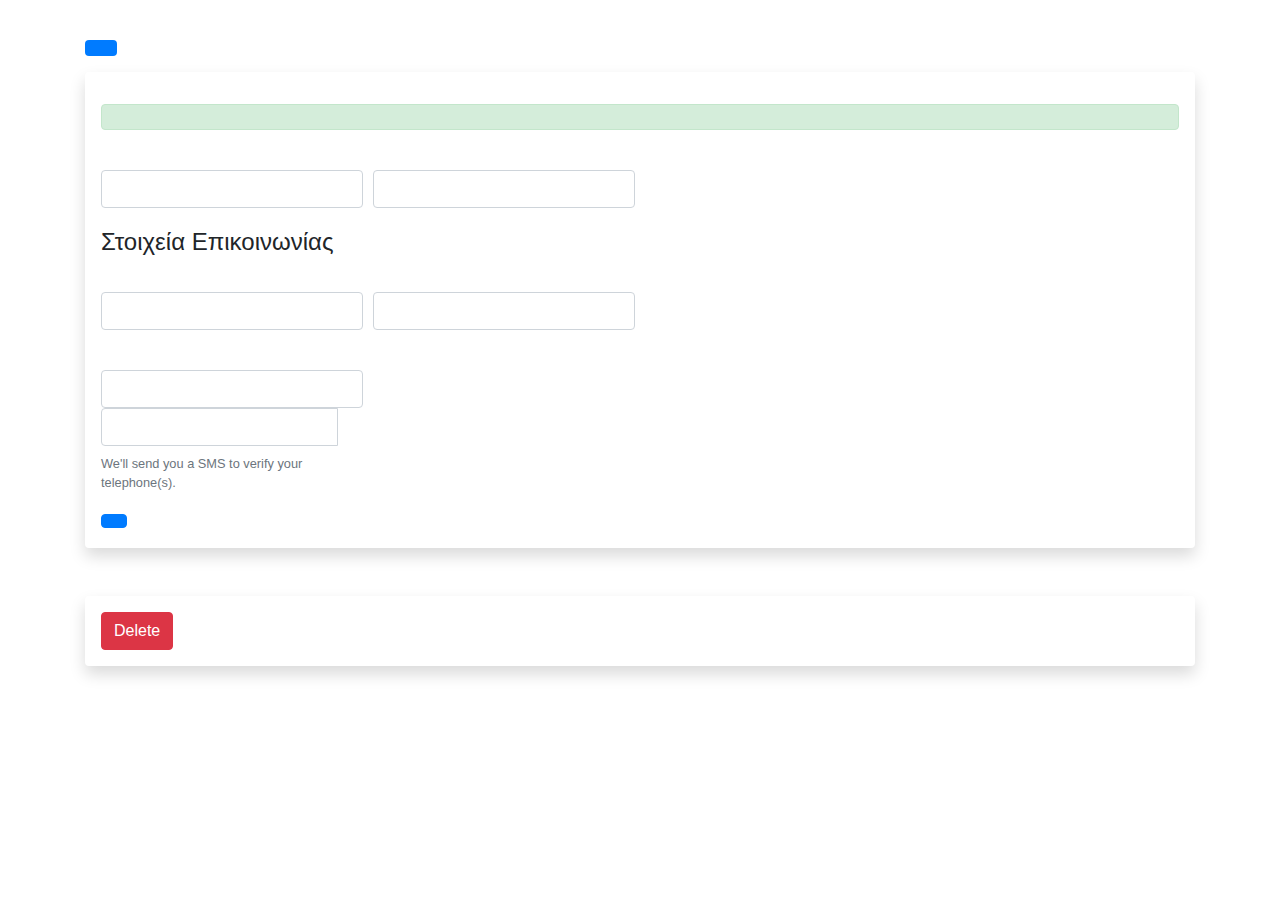
<file: src/main/resources/templates/account.html>
<!DOCTYPE html>
<html xmlns:th="http://www.thymeleaf.org">
	<head>
	    <meta charset="utf-8">
	    <meta name="viewport" content="width=device-width, initial-scale=1, shrink-to-fit=no">
		<link rel="stylesheet" href="https://stackpath.bootstrapcdn.com/bootstrap/4.5.2/css/bootstrap.min.css" integrity="sha384-JcKb8q3iqJ61gNV9KGb8thSsNjpSL0n8PARn9HuZOnIxN0hoP+VmmDGMN5t9UJ0Z" crossorigin="anonymous">
		<title th:text="#{index.title}"></title>
	</head>
	<body>
		<script src="https://code.jquery.com/jquery-3.5.1.min.js"></script>
		<script src="https://cdn.jsdelivr.net/npm/popper.js@1.16.1/dist/umd/popper.min.js" integrity="sha384-9/reFTGAW83EW2RDu2S0VKaIzap3H66lZH81PoYlFhbGU+6BZp6G7niu735Sk7lN" crossorigin="anonymous"></script>
    	<script src="https://stackpath.bootstrapcdn.com/bootstrap/4.5.2/js/bootstrap.min.js" integrity="sha384-B4gt1jrGC7Jh4AgTPSdUtOBvfO8shuf57BaghqFfPlYxofvL8/KUEfYiJOMMV+rV" crossorigin="anonymous"></script>
    	<th:block th:insert="header"/>
    	<div class="container">
    		<section>
	    		<h1 class="mt-4" th:text="#{myaccount}"></h1>
	    		<ul class="nav nav-pills py-3">
				 	<li class="nav-item">
				    	<a class="nav-link active" th:href="@{/account}" th:text="#{account}"></a>
				  	</li>
				  	<li class="nav-item">
				    	<a class="nav-link" th:href="@{/account/ads}" th:text="#{ads}"></a>
				  	</li>
				</ul>
			</section>
			<section>
				<div class="shadow p-3 mb-5 bg-white rounded">
					<h3 th:text="#{yourInfo}"></h3>
					<p class="text-muted" th:text="#{yourInfo}"></p>
					<div th:if="${infoSaved}" class="alert alert-success" role="alert" th:text="#{infoSaved}"></div>
					<form th:action="@{/account}" th:object="${traderDetails}" method="post">
						<div class="form-row">
		    				<div class="col-3">
				    			<div class="form-group">
								    <label for="firstName" th:text="#{firstName}"></label>
								    <input id="firstName" class="form-control" th:classappend="${#fields.hasErrors('firstName')} ? 'is-invalid'" type="text" th:field="*{firstName}"/>
									<div th:if="${#fields.hasErrors('firstName')}" th:errors="*{firstName}" class="invalid-feedback"></div>
							  	</div>
						  	</div>
						  	<div class="col-3">
						  		<div class="form-group">
								    <label for="lastName" th:text="#{lastName}"></label>
								    <input id="lastName" class="form-control" th:classappend="${#fields.hasErrors('lastName')} ? 'is-invalid'" type="text" th:field="*{lastName}"/>
									<div th:if="${#fields.hasErrors('lastName')}" th:errors="*{lastName}" class="invalid-feedback"></div>
							  	</div>
						  	</div>
					  	</div>
					  	<fieldset>
					  		<legend>Στοιχεία Επικοινωνίας</legend>
						  	<div class="form-row">
						  		<div class="col-3">
						  			<div class="form-group">
									    <label for="country" th:text="#{country}"></label>
									    <input id="country" class="form-control" th:classappend="${#fields.hasErrors('country')} ? 'is-invalid'" type="text" th:field="*{country}"/>
										<div th:if="${#fields.hasErrors('country')}" th:errors="*{country}" class="invalid-feedback"></div>
								  	</div>
						  		</div>
						  		<div class="col-3">
						  			<div class="form-group">
									    <label for="address" th:text="#{address}"></label>
									    <input id="address" class="form-control" th:classappend="${#fields.hasErrors('address')} ? 'is-invalid'" type="text" th:field="*{address}"/>
										<div th:if="${#fields.hasErrors('address')}" th:errors="*{address}" class="invalid-feedback"></div>
								  	</div>
						  		</div>
						  	</div>
						  	<div class="form-row">
						  		<div class="col-3">
						  			<div class="form-group">
						  				<label for="telephones" th:text="#{contactTelephones}"></label>
						  				<button id="add" class="btn btn-default" type="button"><i class="fa fa-plus"></i></button>
						  				<div id="tel-fields">
							  				<th:block th:if="*{telephones.isEmpty()}">
							  					<input id="telephones" class="form-control" th:classappend="${#fields.hasErrors('telephones')} ? 'is-invalid'" type="text" th:field="*{telephones}">
							  					<div th:if="${#fields.hasErrors('telephones')}" th:errors="*{telephones}" class="invalid-feedback"></div>
							  				</th:block>
							  				<div th:if="*{not telephones.isEmpty()}" class="input-group mb-2" th:each="telephone, iter: *{telephones}" th:id="'telephone-' + ${iter.index}">
							  					<input id="telephones" class="form-control" th:classappend="${#fields.hasErrors('telephones[__${iter.index}__]')} ? 'is-invalid'" type="text" th:field="*{telephones[__${iter.index}__]}">
							  					<div class="input-group-append" th:if="${iter.index} > 0">
												    <button id="remove" class="btn btn-default" type="button" th:attr="data-telephoneindex=${iter.index}" th:onclick="remove()"><i class="fa fa-minus"></i></button>
												</div>
												<div th:if="${#fields.hasErrors('telephones[__${iter.index}__]')}" th:errors="*{telephones[__${iter.index}__]}" class="invalid-feedback"></div>
							  				</div>						  				
							  				<script th:inline="javascript">
						  						var index = /*[[*{telephones.size()}]]*/ 0;
						  						$('#add').on('click', () => {
						  							$('#tel-fields').append(createInput());
						  						});

						  						function remove() {
						  							let currentIndex = $('#remove').data('telephoneindex');
						  							console.log(currentIndex);
						  							$('#telephone-' + currentIndex).remove();
						  						}

						  						function createInput() {
							  						let inputGroup = $('<div id="telephone-'+index+'" class="input-group mb-2">');
							  						let input = $('<input id="telephones" class="form-control" type="text" name="telephones['+index+']">');
							  						let inputGroupAppend = $('<div class="input-group-append">');
							  						let deleteButton = $('<button id="remove" class="btn btn-default" type="button"><i class="fa fa-minus"></i></button>');
							  						deleteButton.on('click', () => {
							  							inputGroup.remove();
							  						});

							  						inputGroup.append(input);
							  						inputGroupAppend.append(deleteButton);
							  						inputGroup.append(inputGroupAppend);
							  						index++;
							  						return inputGroup;
						  						}
							  				</script>
						  				</div>
						  				<small id="telephoneVerification" class="form-text text-muted">
						  					We'll send you a SMS to verify your telephone(s).
						  				</small>
						  			</div>
						  		</div>
						  	</div>
					  	</fieldset>
					  	<button class="btn btn-primary" type="submit" th:text="#{saveChanges}"></button>
					</form>
				</div>
				<div class="shadow p-3 mb-5 bg-white rounded">
					<a class="btn btn-danger" role="button" data-toggle="modal" data-target="#deleteAccount">Delete</a>
					<div id="deleteAccount" class="modal" tabindex="-1" role="dialog">
					  	<div class="modal-dialog" role="document">
						    <div class="modal-content">
						      	<div class="modal-header">
							        <h5 class="modal-title">Delete Account</h5>
							        <button type="button" class="close" data-dismiss="modal" aria-label="Close">
							          <span aria-hidden="true">&times;</span>
							        </button>
						      	</div>
						      	<div class="modal-body">
						        	<p>Are you sure?</p>
						      	</div>
						      	<div class="modal-footer">
						      		<form th:action="@{/account/delete}" method="post">
						        		<button type="submit" class="btn btn-danger">Delete</button>
						        	</form>
						        	<button type="button" class="btn btn-secondary" data-dismiss="modal">Close</button>
						      	</div>
						    </div>
					  	</div>
					</div>
				</div>
			</section>			
    	</div>
    	<th:block th:insert="footer"/>
	</body>
</html>
</file>
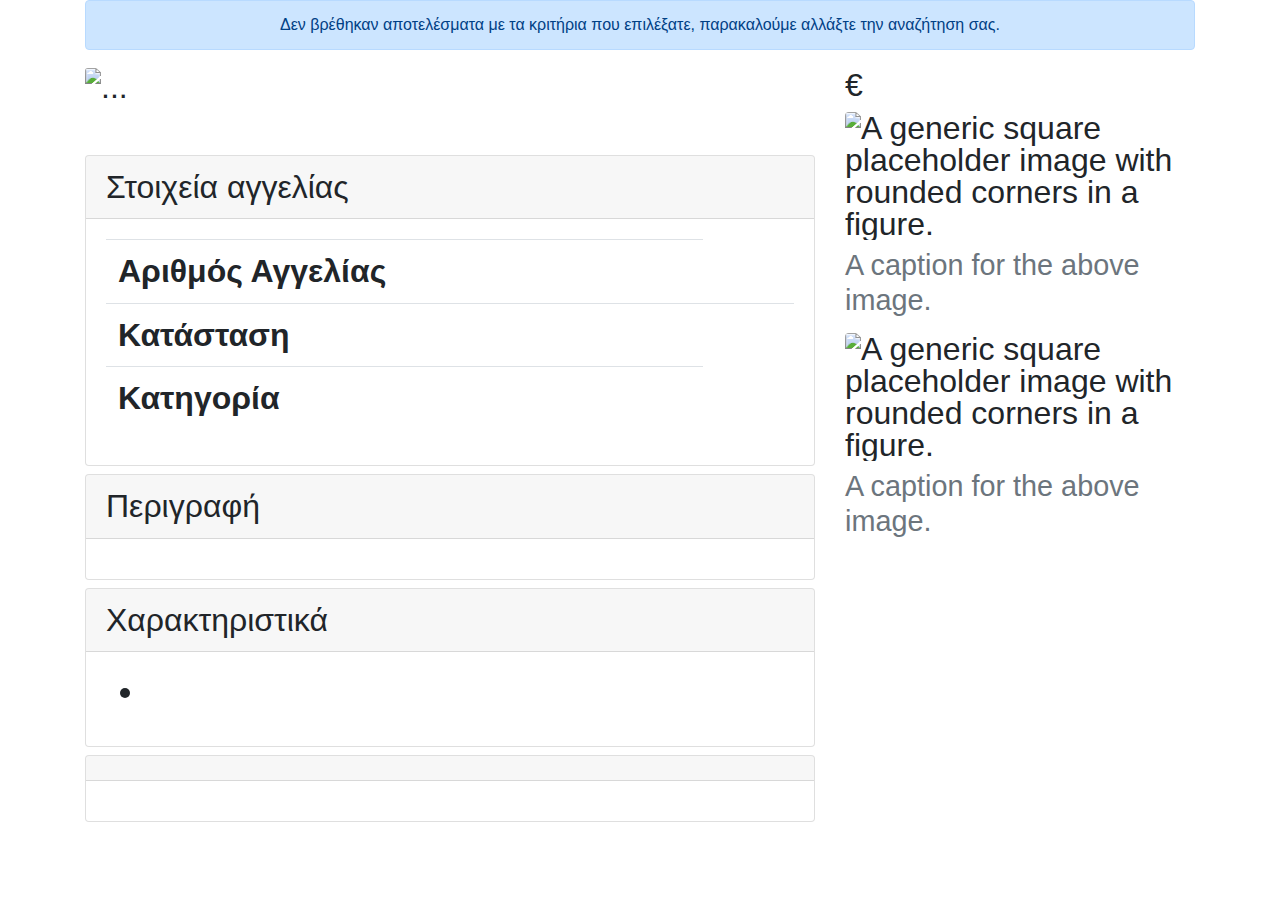
<file: src/main/resources/templates/details.html>
<!DOCTYPE html>
<html>
	<head>
	    <meta charset="utf-8">
	    <meta name="viewport" content="width=device-width, initial-scale=1, shrink-to-fit=no">
		<link rel="stylesheet" href="https://stackpath.bootstrapcdn.com/bootstrap/4.5.2/css/bootstrap.min.css" integrity="sha384-JcKb8q3iqJ61gNV9KGb8thSsNjpSL0n8PARn9HuZOnIxN0hoP+VmmDGMN5t9UJ0Z" crossorigin="anonymous">
		<link rel="stylesheet" type="text/css" th:href="@{/css/flaticon.css}">
		<title>Μεταχειρισμένα & Καινούρια Αυτοκίνητα - CarTrader.gr</title>
	</head>
	<body>
		<script src="https://code.jquery.com/jquery-3.5.1.min.js"></script>
		<script src="https://cdn.jsdelivr.net/npm/popper.js@1.16.1/dist/umd/popper.min.js" integrity="sha384-9/reFTGAW83EW2RDu2S0VKaIzap3H66lZH81PoYlFhbGU+6BZp6G7niu735Sk7lN" crossorigin="anonymous"></script>
    	<script src="https://stackpath.bootstrapcdn.com/bootstrap/4.5.2/js/bootstrap.min.js" integrity="sha384-B4gt1jrGC7Jh4AgTPSdUtOBvfO8shuf57BaghqFfPlYxofvL8/KUEfYiJOMMV+rV" crossorigin="anonymous"></script>
    	<th:block th:insert="header"/>
		<div class="container">
			<div class="alert alert-primary text-center" role="alert" th:if="${ad == null}">
				Δεν βρέθηκαν αποτελέσματα με τα κριτήρια που επιλέξατε, παρακαλούμε αλλάξτε την αναζήτηση σας.
			</div>
			<div id="ad">
				<h2 th:text="${ad.title}"/>
				<div class="row">
					<div class="col-8">
						<img th:if="${ad.pictures.empty}" th:src="@{/default.png}" class="card-img-top" alt="..."/>
						<div th:unless="${ad.pictures.empty}" id="indicators" class="carousel slide" data-ride="carousel">
							<ol th:if="${ad.pictures.size() > 1}" class="carousel-indicators" th:each="picture, iter: ${ad.pictures}">
							  	<li data-target="#indicators" data-slide-to="${iter.index}" th:classappend="${iter.index eq 0} ? 'active'"></li>
						  	</ol>
						  	<div class="carousel-inner">
						  		<div class="carousel-item" th:each="picture, iter: ${ad.pictures}" th:classappend="${iter.index eq 0} ? 'active'">
						  			<img class="d-block w-100" th:src="@{'/' + ${picture.path}}" alt="First slide">
						  		</div>
							</div>
							<th:block th:if="${ad.pictures.size() > 1}">
								<a class="carousel-control-prev" href="#indicators" role="button" data-slide="prev">
									<span class="carousel-control-prev-icon" aria-hidden="true"></span>
								    <span class="sr-only">Previous</span>
								</a>
								<a class="carousel-control-next" href="#indicators" role="button" data-slide="next">
								    <span class="carousel-control-next-icon" aria-hidden="true"></span>
								    <span class="sr-only">Next</span>
								</a>
							</th:block>
						</div>
						<div class="card mt-5">
							<div class="card-header">
								Στοιχεία αγγελίας
							</div>
							<div class="card-body">
							    <table class="table table-hover" th:with="car=${ad.car}">
							    	<tr>
							    		<th scope="row">Αριθμός Αγγελίας</th>
							    		<td th:text="${ad.id}"></td>
							    	</tr>
							    	<tr>
							    		<th scope="row">Κατάσταση</th>
							    		<th:block th:switch="${car.getCondition()}">
										    <td th:case="${T(com.github.cartrader.entity.CarCondition).UNDEFINED}" th:text="Άγνωστο"></td>
										    <td th:case="${T(com.github.cartrader.entity.CarCondition).NEW}" th:text="Καινούριο"></td>
										    <td th:case="${T(com.github.cartrader.entity.CarCondition).USED}" th:text="Μεταχειρισμένο"></td>
										</th:block>
							    	</tr>
							    	<tr>
							    		<th scope="row">Κατηγορία</th>
							    		<td th:text="${car.category} ? ${car.category.title} :'no category'"></td>
							    	</tr>
							    </table>
							</div>
						</div>
						<div class="card mt-2" th:if="${!ad.title.empty}">
							<div class="card-header">
								Περιγραφή
							</div>
							<div class="card-body" th:text="${ad.title}"></div>
						</div>
						<div class="card mt-2" th:if="${!ad.car.features.empty}">
							<div class="card-header">
								Χαρακτηριστικά
							</div>
							<div class="card-body">
							    <ul th:each="feature: ${ad.car.features}">
							    	<li th:text="${feature.name}"></li>
							    </ul>
							</div>
						</div>
						<div class="card mt-2" th:if="${ad.trader != null}">
							<div class="card-header">
								<th:block th:switch="${ad.trader.sellerType}">
									<div th:case="${T(com.github.cartrader.entity.SellerType).UNDEFINED}" th:text="Άγνωστο">
										
									</div>
									<div th:case="${T(com.github.cartrader.entity.SellerType).PRIVATE_SELLER}" th:text="Καινούριο">
										
									</div>
									<div th:case="${T(com.github.cartrader.entity.SellerType).DEALER}" th:text="Μεταχειρισμένο">
										
									</div>
								</th:block>
							</div>
							<div class="card-body" th:with="contactInfo=${ad.trader?.contactInfo}">
								<div th:text="${contactInfo?.country}"></div>
								<div th:each="telephone: ${contactInfo?.telephones}" th:text="${telephone}"></div>
							</div>
						</div>
						<!-- TODO: Contact -->
					</div>
					<div class="col-4">
						<h2><span class="badge badge-primary" th:text="${ad.price}"></span> &euro;</h2>
						<div class="row">
							<div class="col">
								<figure class="figure">
									<img th:src="@{/icons/car.png}" class="figure-img img-fluid rounded" alt="A generic square placeholder image with rounded corners in a figure.">
								  	<figcaption class="figure-caption">A caption for the above image.</figcaption>

								</figure>
							</div>
							<div class="col">
								<figure class="figure">
									<img th:src="@{/icons/tachometer.png}" class="figure-img img-fluid rounded" alt="A generic square placeholder image with rounded corners in a figure.">
								  	<figcaption class="figure-caption">A caption for the above image.</figcaption>
								</figure>
							</div>
						</div>
					</div>
				</div>
			</div>
		</div>
		<th:block th:insert="footer"/>
	</body>
</html>
</file>
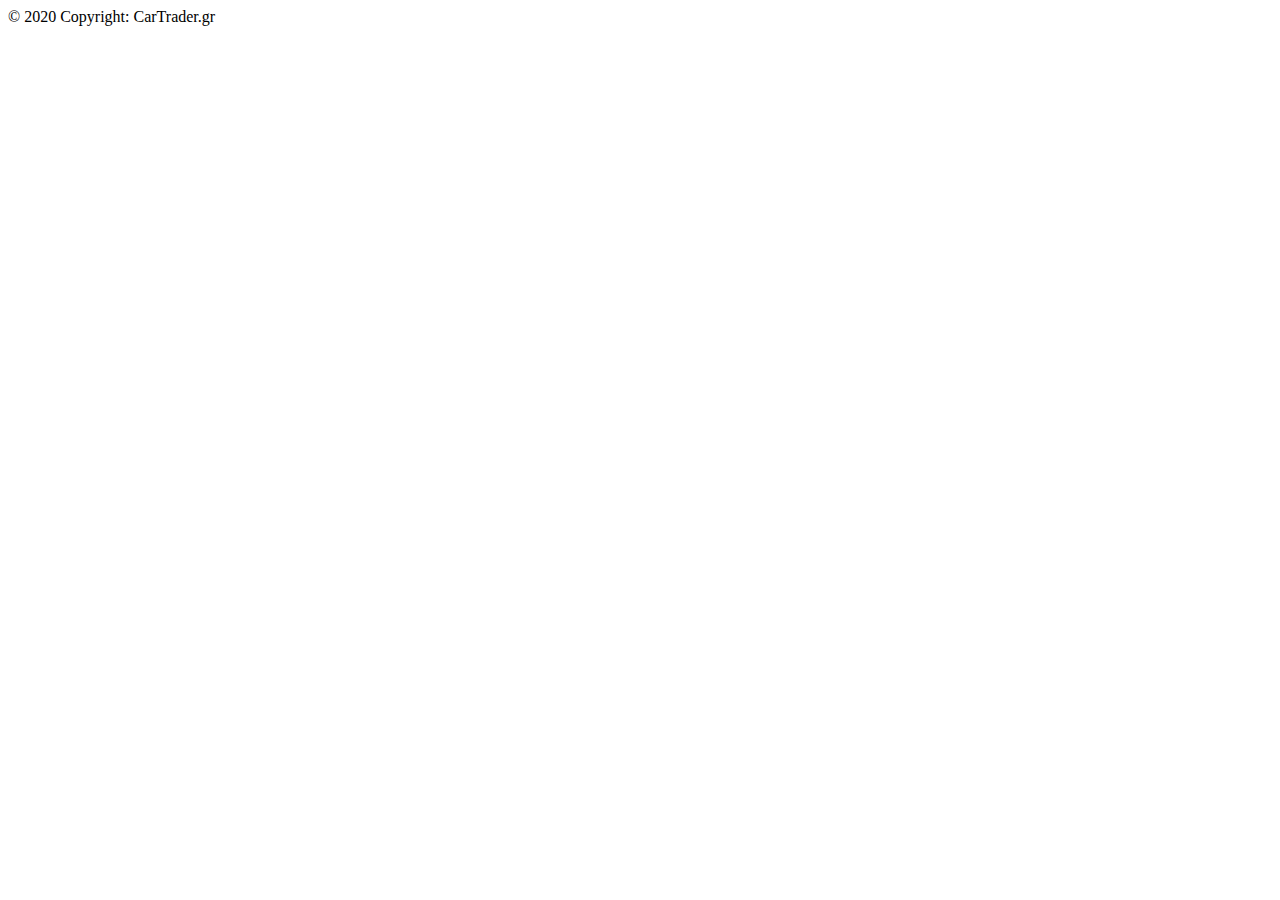
<file: src/main/resources/templates/footer.html>
<!DOCTYPE html>
<html xmlns:th="http://www.thymeleaf.org">
	<body>
		<footer th:fragment="footer">
			<div class="container">
				<div class="footer-copyright text-center py-3">© 2020 Copyright:
					<a th:href="@{/}"> CarTrader.gr</a>
				</div>
			</div>
		</footer>
	</body>
</html>
</file>
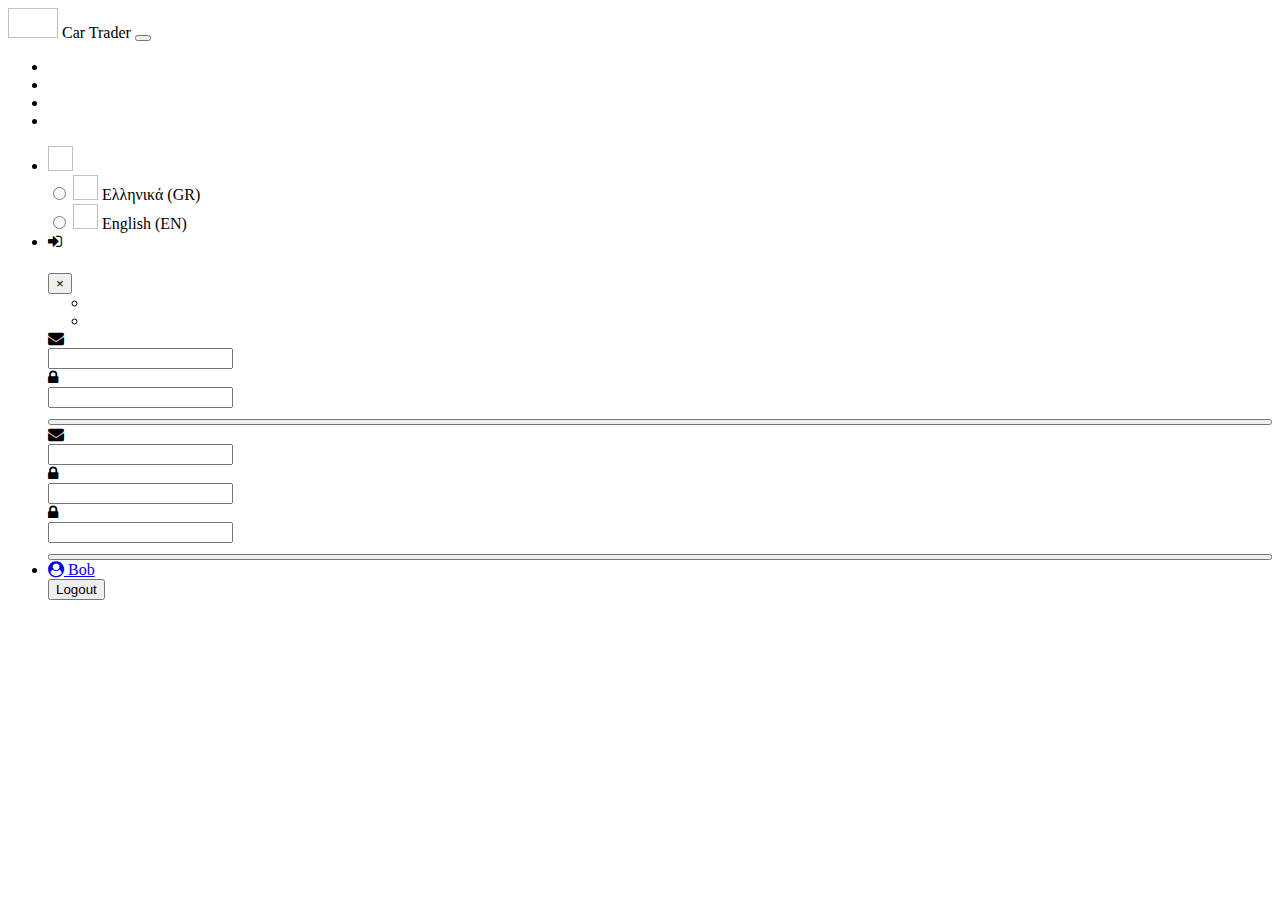
<file: src/main/resources/templates/header.html>
<!DOCTYPE html>
<html xmlns:th="http://www.thymeleaf.org" xmlns:sec="http://www.thymeleaf.org/extras/spring-security">
	<head>
		<link rel="stylesheet" href="https://stackpath.bootstrapcdn.com/font-awesome/4.7.0/css/font-awesome.min.css">
		<link rel="stylesheet" type="text/css" th:href="@{/css/header.css}">
	</head>
	<body>
		<nav class="navbar navbar-expand-lg navbar-light bg-light" th:fragment="header">
			<div class="container">
				<a class="navbar-brand" th:href="@{/}">
				    <img th:src="@{/car_logo.png}" width="50" height="30" class="d-inline-block align-top" alt="">
				    Car Trader
				</a>
			  	<button class="navbar-toggler" type="button" data-toggle="collapse" data-target="#navbarSupportedContent" aria-controls="navbarSupportedContent" aria-expanded="false" aria-label="Toggle navigation">
			    	<span class="navbar-toggler-icon"></span>
			  	</button>
				<div class="collapse navbar-collapse" id="navbarSupportedContent">
				    <ul class="navbar-nav mr-auto">
				    	<li class="nav-item" th:classappend="${#request.requestURI eq '/ads'} ? active">
				        	<a class="nav-link" th:href="@{/ads}" th:text="#{ads}"></a>
					    </li>
					    <li class="nav-item" th:classappend="${#request.requestURI eq '/ads/search'} ? active">
					    	<a class="nav-link" th:href="@{/ads/search}" th:text="#{search}"></a>
					    </li>
					    <li class="nav-item" th:classappend="${#request.requestURI eq '/ads/submit'} ? active">
					        <a class="nav-link" th:href="@{/ads/submit}" th:text="#{submit}"></a>
					    </li>
					    <li class="nav-item" th:classappend="${#request.requestURI eq '/info'} ? active">
					        <a class="nav-link disabled" href="@{/info}" th:text="#{info}"></a>
					    </li>
				    </ul>
				    <ul class="nav navbar-nav navbar-right">
				    	<li class="nav-item dropdown">
				    		<a class="nav-link dropdown-toggle" href="#" id="navbarDropdown" role="button" data-toggle="dropdown" aria-haspopup="true" aria-expanded="false">
					        	<img width="25" height="25" th:src="@{'/icons/' + ${#locale.toString()} + '.svg'}">
					        </a>
					        <div class="dropdown-menu" style="min-width: 15rem" aria-labelledby="navbarDropdown">
								<form id="locale" class="px-4 py-3">
									<div class="form-check">
										<input class="form-check-input" type="radio" name="lang" value="el_GR" th:checked="${#locale.toString()} == 'el_GR'">
										<label class="form-check-label" for="lang"><img width="25" height="25" th:src="@{'/icons/el_GR.svg'}"> Ελληνικά (GR)</label>
									</div>
									<div class="form-check">
										<input class="form-check-input" type="radio" name="lang" value="en" th:checked="${#locale.toString()} == 'en'">
										<label class="form-check-label" for="lang"><img width="25" height="25" th:src="@{'/icons/en.svg'}"> English (EN)</label>
									</div>
								</form>
					        </div>
				    	</li>
				    	<li class="nav-item" sec:authorize="!isAuthenticated()">
				    		<a class="nav-link" id="loginDropdown" role="button" data-toggle="modal" data-target="#exampleModal">
				    			<span class="fa fa-sign-in"></span> <span th:text="#{login}"></span>
				    		</a>
				 			<div class="modal fade" id="exampleModal" tabindex="-1" role="dialog" aria-labelledby="exampleModalLabel" aria-hidden="true">
								<div id="login-modal" class="modal-dialog" role="document">
								    <div class="modal-content">
								    	<div class="modal-header" style="border-bottom: none;">
									    	<h5 class="modal-title w-100 text-center" th:text="#{loginToCartrader}"></h5>
									        <button type="button" class="close" data-dismiss="modal" aria-label="Close">
									          	<span aria-hidden="true">&times;</span>
									        </button>
									    </div>
									    <div class="modal-body">
									    	<ul class="nav nav-tabs nav-fill" role="tablist">
									    		<li class="nav-item">
											    	<a class="nav-link active" href="#login" data-toggle="tab" aria-controls="login" aria-selected="true" th:text="#{login}"></a>
											    </li>
											    <li class="nav-item">
											    	<a class="nav-link" href="#register" data-toggle="tab" aria-controls="register" aria-selected="false" th:text="#{register}"></a>
											    </li>
									    	</ul>
									    	<div class="tab-content mt-3">
											  	<div class="tab-pane fade show active" id="login" role="tabpanel" aria-labelledby="login">
								 					<div th:if="${param.error}" class="alert alert-danger mt-3" role="alert" th:text="#{login.error}"></div>
													<form th:action="@{/login}" method="POST">
														<div class="form-group form-group-lg">
															<label for="username" th:text="#{username}"></label>
															<div class="input-group mb-3">
																<div class="input-group-prepend">
															    	<span class="input-group-text bg-white" id="basic-addon1"><i class="fa fa-envelope"></i></span>									  
															 	</div>
															 	<input th:classappend="${param.error} ? 'is-invalid'" class="form-control" type="text" name="username" id="username" th:placeholder="#{usernamePlaceholder}" required>
															</div>
														</div>
														<div class="form-group form-group-lg">
															<label for="password" th:text="#{password}"></label>
															<div class="input-group mb-3">
																<div class="input-group-prepend">
															    	<span class="input-group-text bg-white" id="basic-addon1"><i class="fa fa-lock"></i></span>									  
															 	</div>
																<input th:classappend="${param.error} ? 'is-invalid'" class="form-control" type="password" name="password" id="password" th:placeholder="#{passwordPlaceholder}" required>
															</div>
															<div class="text-right">
																<a class="forgot text-muted" th:href="@{/recovery}" th:text="#{forgotPassword}"></a>
															</div>
														</div>
														<div class="form-group form-group-lg">
															<button class="btn btn-lg btn-primary" style="width: 100%" type="submit" th:text="#{login}"></button>
														</div>
													</form>
											  	</div>
											  	<div class="tab-pane fade" id="register" role="tabpanel" aria-labelledby="profile-tab">
											  		<div th:if="${success}" class="alert alert-success mt-3" role="alert" th:text="#{login.error}"></div>
													<form th:action="@{/signup}" th:object="${signupForm}" method="POST">
														<div class="form-group form-group-lg">
															<label for="username" th:text="#{username}"></label>
															<div class="input-group mb-3">
																<div class="input-group-prepend">
															    	<span class="input-group-text bg-white" id="basic-addon1"><i class="fa fa-envelope"></i></span>		  
															 	</div>
															 	<input th:field="*{email}" th:classappend="${#fields.hasErrors('email')} ? 'is-invalid'" class="form-control" type="text" th:placeholder="#{usernamePlaceholder}" required>
															 	<div th:if="${#fields.hasErrors('email')}" th:errors="*{email}" class="invalid-feedback"></div>
															</div>
														</div>
														<div class="form-group form-group-lg">
															<label for="password" th:text="#{password}"></label>
															<div class="input-group mb-3">
																<div class="input-group-prepend">
															    	<span class="input-group-text bg-white" id="basic-addon1"><i class="fa fa-lock"></i></span>									  
															 	</div>
																<input th:field="*{password}" th:classappend="${#fields.hasErrors('password')} ? 'is-invalid'" class="form-control" type="password" th:placeholder="#{passwordPlaceholder}" required>
																<div th:if="${#fields.hasErrors('password')}" th:errors="*{password}" class="invalid-feedback"></div>
															</div>
														</div>
														<div class="form-group form-group-lg">
															<label for="confirmPassword" th:text="#{password}"></label>
															<div class="input-group mb-3">
																<div class="input-group-prepend">
															    	<span class="input-group-text bg-white" id="basic-addon1"><i class="fa fa-lock"></i></span>	  
															 	</div>
																<input th:field="*{confirmPassword}" th:classappend="${#fields.hasErrors('confirmPassword')} ? 'is-invalid'" class="form-control" type="password" th:placeholder="#{passwordPlaceholder}" required>
																<div th:if="${#fields.hasErrors('confirmPassword')}" th:errors="*{confirmPassword}" class="invalid-feedback"></div>
															</div>
														</div>
														<div class="form-group form-group-lg">
															<button class="btn btn-lg btn-primary" style="width: 100%" type="submit" th:text="#{register}"></button>
														</div>
													</form>
											  	</div>
											</div>
							        	</div>
							        </div>
						        </div>
					        </div>
				    	</li>
				    	<li class="nav-item dropdown" sec:authorize="isAuthenticated()">
				    		<a class="nav-link dropdown-toggle" href="#" id="loginDropdown" role="button" data-toggle="dropdown" aria-haspopup="true" aria-expanded="false">
				    			<span class="fa fa-user-circle"></span> <span sec:authentication="name">Bob</span>
				    		</a>
				    		<div class="dropdown-menu" aria-labelledby="loginDropdown">
				    			<a class="dropdown-item" th:href="@{/account}" th:text="#{myaccount}"></a>
				    			<a class="dropdown-item" th:href="@{/account/ads}" th:text="#{myads}"></a>
				    			<div class="dropdown-divider"></div>
				    			<form th:action="@{/logout}" method="POST">
				    				<input type="hidden" th:name="${_csrf.parameterName}" th:value="${_csrf.token}" />
				    				<button class="dropdown-item" type="submit">Logout</button>
				    			</form>
				    		</div>
				    	</li>
				    </ul>
					<script th:inline="javascript">
						// Hacky solution but hey it works

					    /*<![CDATA[*/
					    let success = /*[[${success}]]*/ false;
					    let signupFailure = /*[[${#fields.hasErrors('${signupForm.*}')}]]*/ false;
					    let error = /*[[${param.error}]]*/ false;
					    $(() => {
						    if (error || success || signupFailure) {
						    	$('#exampleModal').modal('show');
						    	if (success || signupFailure) {
									$('.nav-tabs a[href="#register"]').tab('show');
						    	}
							}
						});
					 	/*]]>*/
					</script> 
					<script>
						$(() => {
							$('input[name=lang]').on('change', () => {
								$('#locale').submit();
							})
						});
					</script>
				</div>
			</div>
		</nav>
	</body>
</html>
</file>
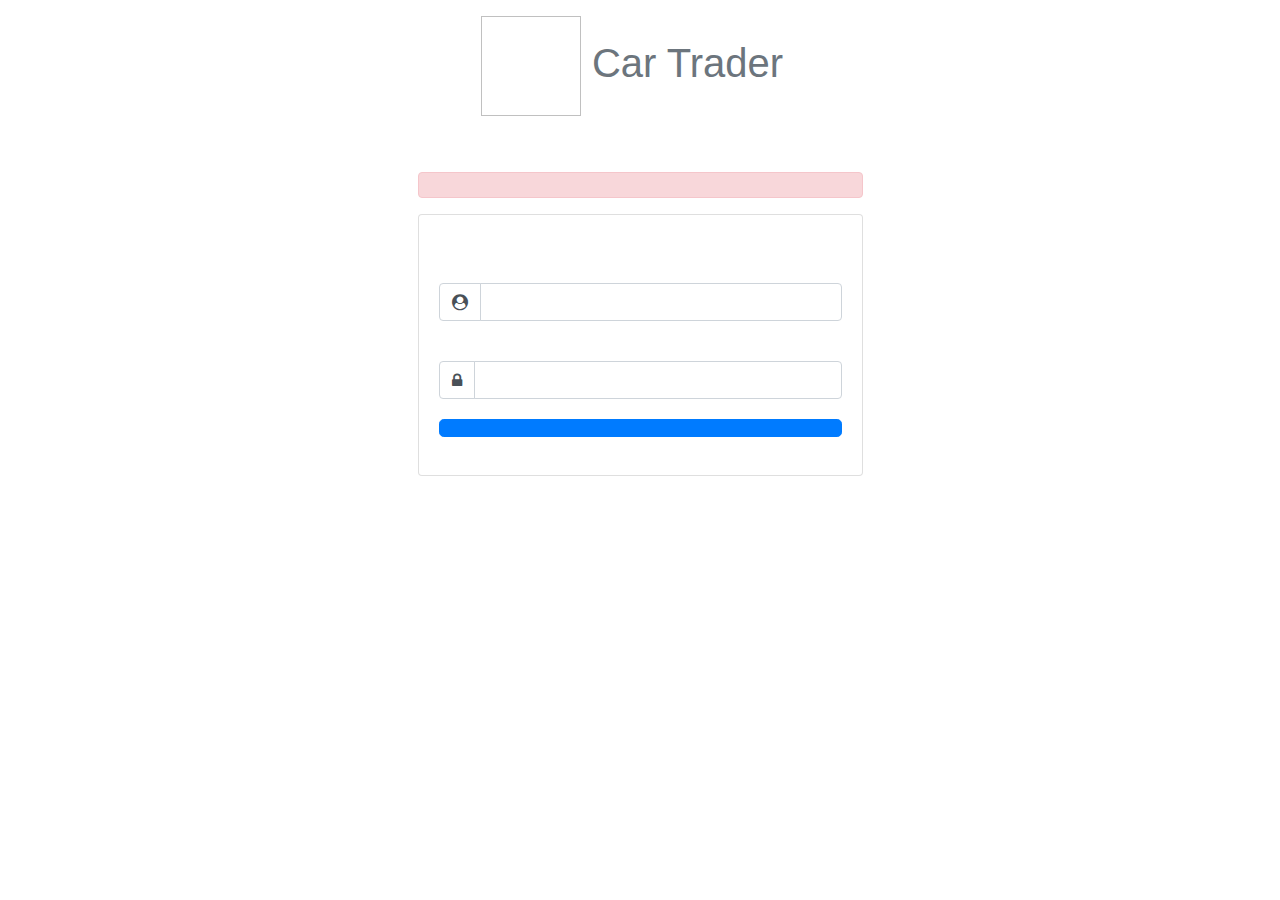
<file: src/main/resources/templates/login.html>
<!DOCTYPE html>
<html xmlns:th="http://www.thymeleaf.org">
	<head>
	    <meta charset="utf-8">
	    <meta name="viewport" content="width=device-width, initial-scale=1, shrink-to-fit=no">
		<link rel="stylesheet" href="https://stackpath.bootstrapcdn.com/bootstrap/4.5.2/css/bootstrap.min.css" integrity="sha384-JcKb8q3iqJ61gNV9KGb8thSsNjpSL0n8PARn9HuZOnIxN0hoP+VmmDGMN5t9UJ0Z" crossorigin="anonymous">
		<title>Μεταχειρισμένα & Καινούρια Αυτοκίνητα - CarTrader.gr</title>
		<link rel="stylesheet" href="https://stackpath.bootstrapcdn.com/font-awesome/4.7.0/css/font-awesome.min.css">
	</head>
	<body>
		<script src="https://code.jquery.com/jquery-3.5.1.min.js"></script>
		<script src="https://cdn.jsdelivr.net/npm/popper.js@1.16.1/dist/umd/popper.min.js" integrity="sha384-9/reFTGAW83EW2RDu2S0VKaIzap3H66lZH81PoYlFhbGU+6BZp6G7niu735Sk7lN" crossorigin="anonymous"></script>
    	<script src="https://stackpath.bootstrapcdn.com/bootstrap/4.5.2/js/bootstrap.min.js" integrity="sha384-B4gt1jrGC7Jh4AgTPSdUtOBvfO8shuf57BaghqFfPlYxofvL8/KUEfYiJOMMV+rV" crossorigin="anonymous"></script>
		<div class="container">
			<div class="row mb-5 mt-3 justify-content-center">
				<div class="col-5">
					<h1 class="mr-3 text-center">
						<a style="text-decoration: none; color:#6c757d" th:href="@{/}">
						    <img th:src="@{/car_logo.png}" width="100" height="100" class="img-fluid" alt="">
						    Car Trader
						</a>
					</h1>
				</div>
			</div>
			<div class="row justify-content-center" th:if=${param.error}>
				<div class="col-5">
					<div class="alert alert-danger" role="alert" th:text="#{login.error}"></div>
				</div>
			</div>
			<div class="row mb-5 justify-content-center">
				<div class="col-5">
					<!-- https://colorlib.com/wp/template/login-form-v3/ -->
					<div class="card">
						<div class="card-body">
							<h3 class="card-title mb-4" th:text="#{loginToYourAccount}"></h3>
							<form th:action="@{/login}" method="POST">
								<div class="form-group form-group-lg">
									<label for="username" th:text="#{username}"></label>
									<div class="input-group mb-3">
										<div class="input-group-prepend">
									    	<span class="input-group-text bg-white" id="basic-addon1"><i class="fa fa-user-circle"></i></span>									  
									 	</div>
									 	<input th:classappend="${param.error} ? 'is-invalid'" class="form-control" type="text" name="username" id="username" th:placeholder="#{usernamePlaceholder}" required>
									 	<!--
									 	<div class="invalid-feedback" th:if="${param.error}">
							          		Please choose a username.
							        	</div>
							        	-->
									</div>
								</div>
								<div class="form-group form-group-lg">
									<label for="password" th:text="#{password}"></label>
									<div class="input-group mb-3">
										<div class="input-group-prepend">
									    	<span class="input-group-text bg-white" id="basic-addon1"><i class="fa fa-lock"></i></span>									  
									 	</div>
										<input th:classappend="${param.error} ? 'is-invalid'" class="form-control" type="password" name="password" id="password" th:placeholder="#{passwordPlaceholder}" required>
									 	<!--
									 	<div class="invalid-feedback" th:if="${param.error}">
							          		Please choose a username.
							        	</div>
							        	-->
									</div>
									<div class="text-right">
										<a class="forgot text-muted" th:href="@{/recovery}" th:text="#{forgotPassword}"></a>
									</div>
								</div>
								<div class="form-group form-group-lg">
									<button class="btn btn-lg btn-primary" style="width: 100%" type="submit" th:text="#{login}"></button>
								</div>
							</form>
						</div>
					</div>
					<p class="text-center mt-4"><a th:href="@{/signup}" th:text="#{createAccount}"></a></p>
				</div>
			</div>
		</div>
		<th:block th:insert="footer"/>
	</body>
</html>
</file>
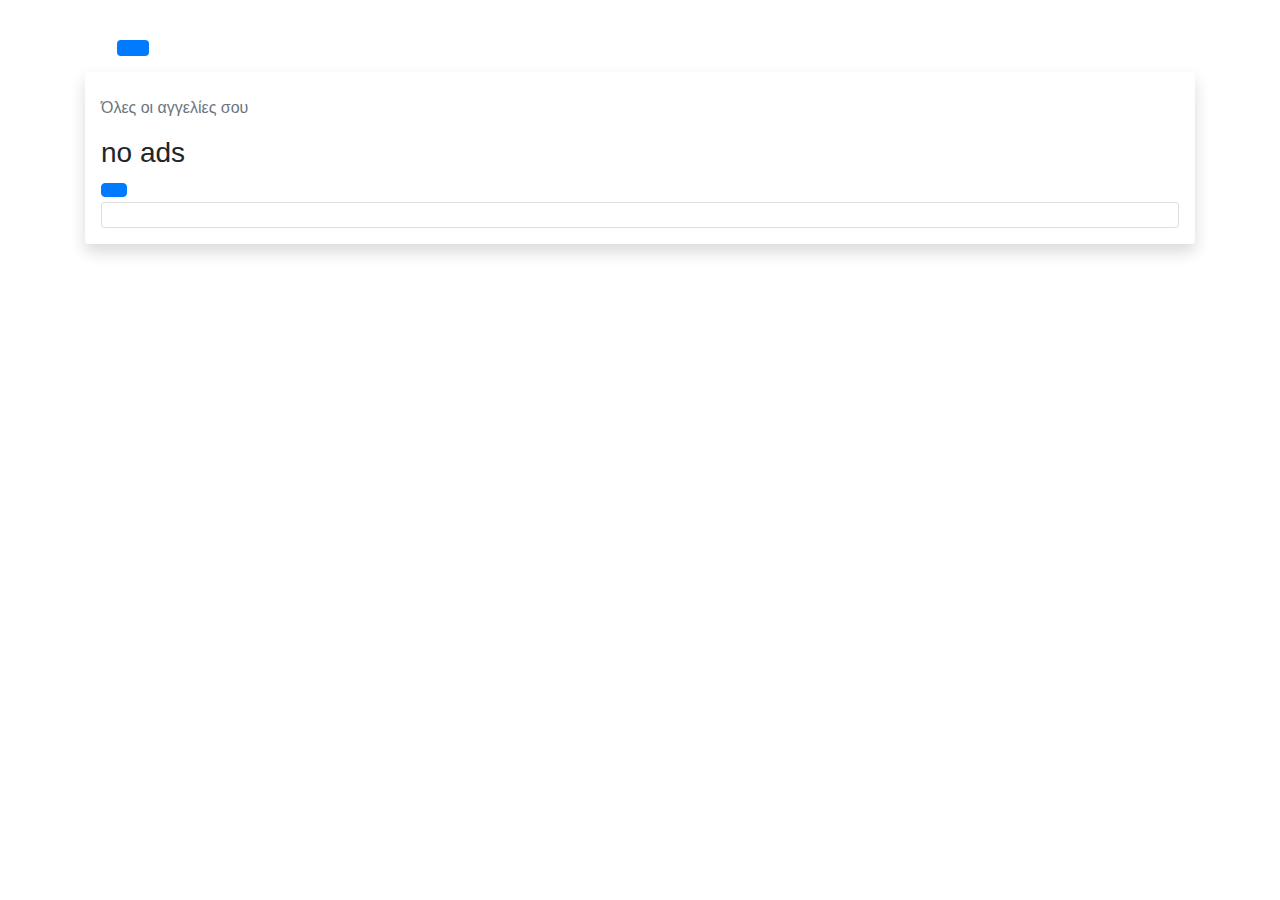
<file: src/main/resources/templates/myads.html>
<!DOCTYPE html>
<html xmlns:th="http://www.thymeleaf.org">
	<head>
	    <meta charset="utf-8">
	    <meta name="viewport" content="width=device-width, initial-scale=1, shrink-to-fit=no">
		<link rel="stylesheet" href="https://stackpath.bootstrapcdn.com/bootstrap/4.5.2/css/bootstrap.min.css" integrity="sha384-JcKb8q3iqJ61gNV9KGb8thSsNjpSL0n8PARn9HuZOnIxN0hoP+VmmDGMN5t9UJ0Z" crossorigin="anonymous">
		<title th:text="#{index.title}"></title>
	</head>
	<body>
		<script src="https://code.jquery.com/jquery-3.5.1.min.js"></script>
		<script src="https://cdn.jsdelivr.net/npm/popper.js@1.16.1/dist/umd/popper.min.js" integrity="sha384-9/reFTGAW83EW2RDu2S0VKaIzap3H66lZH81PoYlFhbGU+6BZp6G7niu735Sk7lN" crossorigin="anonymous"></script>
    	<script src="https://stackpath.bootstrapcdn.com/bootstrap/4.5.2/js/bootstrap.min.js" integrity="sha384-B4gt1jrGC7Jh4AgTPSdUtOBvfO8shuf57BaghqFfPlYxofvL8/KUEfYiJOMMV+rV" crossorigin="anonymous"></script>
    	<th:block th:insert="header"/>
    	<div class="container">
    		<section>
	    		<h1 class="mt-4" th:text="#{myaccount}"></h1>
	    		<ul class="nav nav-pills py-3">
				 	<li class="nav-item">
				    	<a class="nav-link" th:href="@{/account}" th:text="#{account}"></a>
				  	</li>
				  	<li class="nav-item">
				    	<a class="nav-link active" th:href="@{/account/ads}" th:text="#{ads}"></a>
				  	</li>
				</ul>
			</section>
			<section>
				<div class="shadow p-3 mb-5 bg-white rounded">
					<h3 th:text="#{myads}"></h3>
					<p class="text-muted">Όλες οι αγγελίες σου</p>
					<div th:if="${ads.empty}">
						<h3>no ads</h3>
						<a class="btn btn-primary" role="button" th:href="@{/ads/submit}" th:text="#{submit}"></a>
					</div>
					<ul class="list-group" th:unless="${ads.empty}" th:each="ad: ${ads}">
					  	<li class="list-group-item" th:text="${ad.car.condition}"></li>
					</ul>
				</div>
			</section>			
    	</div>
    	<th:block th:insert="footer"/>
	</body>
</html>
</file>
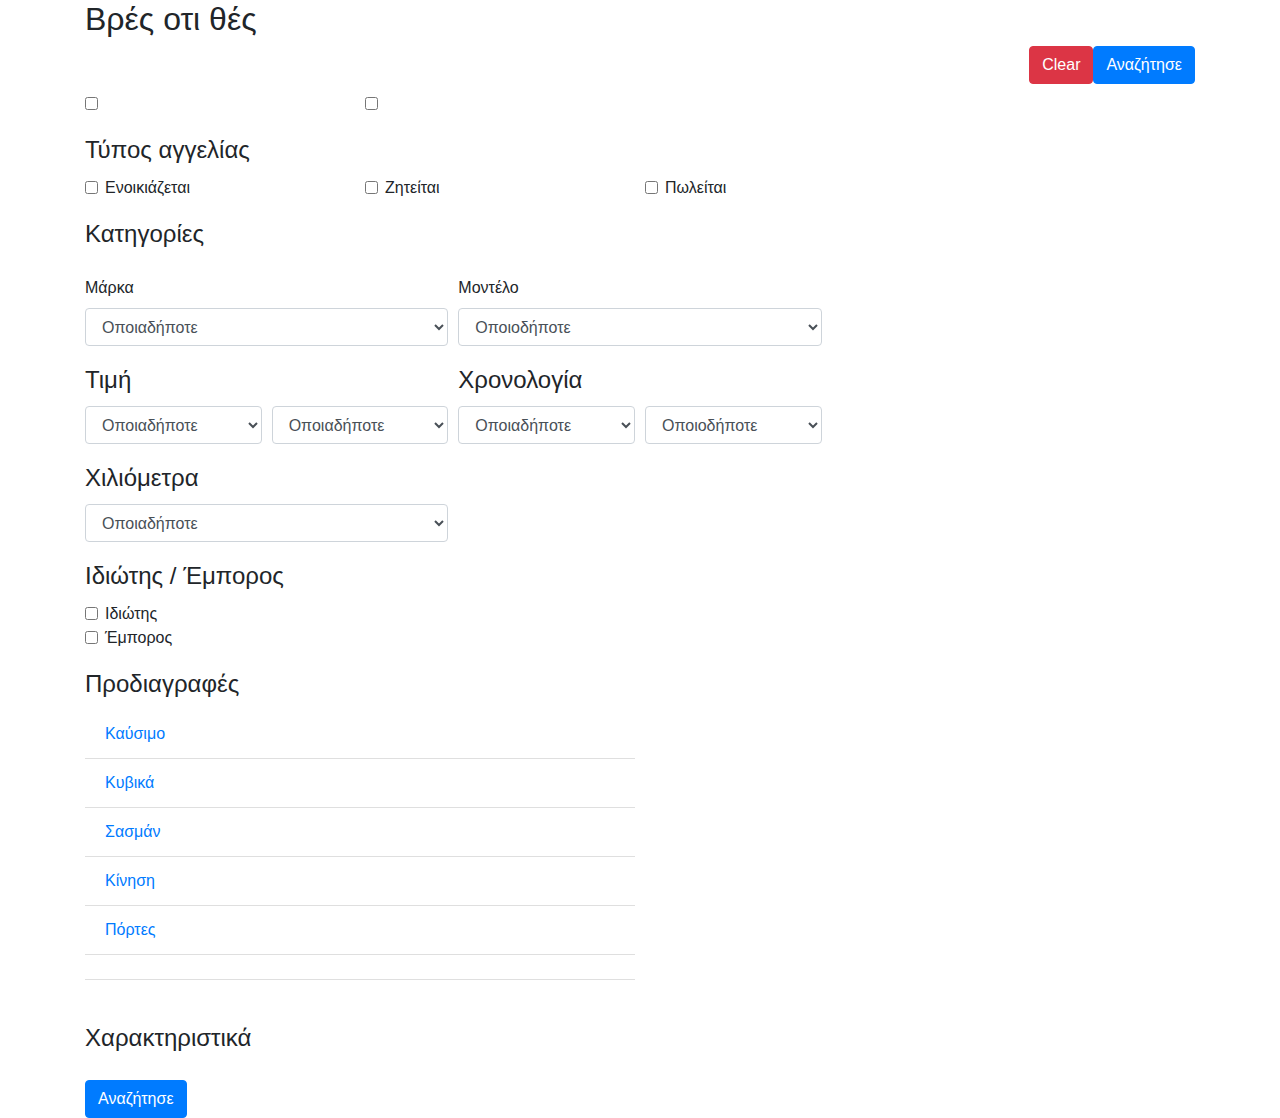
<file: src/main/resources/templates/search.html>
<!DOCTYPE html>
<html xmlns:th="http://www.thymeleaf.org">
	<head>
	    <meta charset="utf-8">
	    <meta name="viewport" content="width=device-width, initial-scale=1, shrink-to-fit=no">
		<link rel="stylesheet" href="https://stackpath.bootstrapcdn.com/bootstrap/4.5.2/css/bootstrap.min.css" integrity="sha384-JcKb8q3iqJ61gNV9KGb8thSsNjpSL0n8PARn9HuZOnIxN0hoP+VmmDGMN5t9UJ0Z" crossorigin="anonymous">
		<link rel="stylesheet" type="text/css" th:href="@{/css/flaticon.css}">
		<link rel="stylesheet" type="text/css" th:href="@{/css/search.css}">
		<title>Μεταχειρισμένα & Καινούρια Αυτοκίνητα - CarTrader.gr</title>
	</head>
	<body>
		<script src="https://code.jquery.com/jquery-3.5.1.min.js"></script>
		<script src="https://cdn.jsdelivr.net/npm/popper.js@1.16.1/dist/umd/popper.min.js" integrity="sha384-9/reFTGAW83EW2RDu2S0VKaIzap3H66lZH81PoYlFhbGU+6BZp6G7niu735Sk7lN" crossorigin="anonymous"></script>
    	<script src="https://stackpath.bootstrapcdn.com/bootstrap/4.5.2/js/bootstrap.min.js" integrity="sha384-B4gt1jrGC7Jh4AgTPSdUtOBvfO8shuf57BaghqFfPlYxofvL8/KUEfYiJOMMV+rV" crossorigin="anonymous"></script>
    	<script th:src="@{/js/filters.js}"></script>
		<th:block th:insert="header"/>
		<div class="container">
			<h2>Βρές οτι θές</h2>
			<form th:action="@{/ads}">
				<div class="form-row">
					<div class="col">
						<button class="btn btn-primary float-right" type="submit">Αναζήτησε</button>
						<button class="btn btn-danger float-right" type="reset">Clear</button>
					</div>
				</div>
				<fieldset class="form-group">
					<legend th:text="#{condition}"></legend>
					<div class="form-row">
						<div class="col-md-3">
							<div class="form-check">
								<input id="new" name="condition" value="NEW" class="form-check-input" type="checkbox" th:checked="${criteria.conditions.contains(T(com.github.cartrader.entity.CarCondition).NEW)}"/>
								<label class="form-check-label" for="new" th:text="#{new}"></label>
							</div>
						</div>
						<div class="col-md-3">
							<div class="form-check">
								<input id="used" name="condition" value="USED" class="form-check-input" type="checkbox" th:checked="${criteria.conditions.contains(T(com.github.cartrader.entity.CarCondition).USED)}"/>
								<label class="form-check-label" for="used" th:text="#{used}"></label>
							</div>
						</div>
					</div>
				</fieldset>
				<fieldset class="form-group">
					<legend>Τύπος αγγελίας</legend>
					<div class="form-row">
						<div class="col-md-3">
							<div class="form-check">
								<input id="rent" name="purpose" type="checkbox" value="RENT" class="form-check-input" th:checked="${criteria.purposes.contains(T(com.github.cartrader.entity.
								AdPurpose).RENT)}"/>
								<label class="form-check-label">Ενοικιάζεται</label>
							</div>
						</div>
						<div class="col-md-3">
							<div class="form-check">
								<input id="buy" name="purpose" type="checkbox" value="BUY" class="form-check-input" th:checked="${criteria.purposes.contains(T(com.github.cartrader.entity.
								AdPurpose).BUY)}"/>
								<label class="form-check-label">Ζητείται</label>
							</div>
						</div>
						<div class="col-md-3">
							<div class="form-check">
								<input id="sell" name="purpose" type="checkbox" value="SELL" class="form-check-input" th:checked="${criteria.purposes.contains(T(com.github.cartrader.entity.
								AdPurpose).SELL)}"/>
								<label class="form-check-label">Πωλείται</label>
							</div>
						</div>
					</div>
				</fieldset>
				<fieldset class="form-group">
					<legend>Κατηγορίες</legend>
					<div class="form-row">
						<script>
							initCategories();
						</script>
						<div id="categories"></div>
					</div>
				</fieldset>
				<fieldset class="form-group">
					<div class="form-row">
						<script>
							fillMakes();
						</script>
						<div class="col-md-4">
						    <label for="make">Μάρκα</label>
						    <select id="make" name="make" class="form-control">
						        <option disabled selected>Οποιαδήποτε</option>
						    </select>
						</div>
						<div class="col-md-4">
						    <label for="model">Μοντέλο</label>
						    <select id="model" name="model" class="form-control">
						       	<option disabled selected>Οποιοδήποτε</option>
						    </select>
						</div>
					</div>
				</fieldset>
				<div class="form-row">
					<div class="col-4">
						<fieldset class="form-group">
							<legend>Τιμή</legend>
							<div class="form-row">
								<div class="col">
								    <select name="priceMin" class="form-control">
								        <option disabled selected>Οποιαδήποτε</option>
								        <option value="0" th:selected="${criteria.priceMin eq 0}">0 &euro;</option>
								        <option value="50" th:selected="${criteria.priceMin eq 50}">50 &euro;</option>
								        <option value="100" th:selected="${criteria.priceMin eq 100}">100 &euro;</option>
								        <option value="500" th:selected="${criteria.priceMin eq 500}">500 &euro;</option>
								        <option value="1000" th:selected="${criteria.priceMin eq 1000}">1000 &euro;</option>
								        <option value="1500" th:selected="${criteria.priceMin eq 1500}">1500 &euro;</option>
								        <option value="2000" th:selected="${criteria.priceMin eq 2000}">2000 &euro;</option>
								        <option value="2500" th:selected="${criteria.priceMin eq 2500}">2500 &euro;</option>
								        <option value="3000" th:selected="${criteria.priceMin eq 3000}">3000 &euro;</option>
								        <option value="3500" th:selected="${criteria.priceMin eq 3500}">3500 &euro;</option>
								        <option value="4000" th:selected="${criteria.priceMin eq 4000}">4000 &euro;</option>
								        <option value="4500" th:selected="${criteria.priceMin eq 4500}">4500 &euro;</option>
								        <option value="5000" th:selected="${criteria.priceMin eq 5000}">5000 &euro;</option>
								        <option value="6000" th:selected="${criteria.priceMin eq 6000}">6000 &euro;</option>
								        <option value="7000" th:selected="${criteria.priceMin eq 7000}">7000 &euro;</option>
								        <option value="8000" th:selected="${criteria.priceMin eq 8000}">8000 &euro;</option>
								        <option value="9000" th:selected="${criteria.priceMin eq 9000}">9000 &euro;</option>
								        <option value="10000" th:selected="${criteria.priceMin eq 10000}">10000 &euro;</option>
								        <option value="11000" th:selected="${criteria.priceMin eq 11000}">11000 &euro;</option>
								        <option value="12000" th:selected="${criteria.priceMin eq 12000}">12000 &euro;</option>
								        <option value="13000" th:selected="${criteria.priceMin eq 13000}">13000 &euro;</option>
								        <option value="14000" th:selected="${criteria.priceMin eq 14000}">14000 &euro;</option>
								        <option value="15000" th:selected="${criteria.priceMin eq 15000}">15000 &euro;</option>
								        <option value="20000" th:selected="${criteria.priceMin eq 20000}">20000 &euro;</option>
								        <option value="25000" th:selected="${criteria.priceMin eq 25000}">25000 &euro;</option>
								        <option value="30000" th:selected="${criteria.priceMin eq 30000}">30000 &euro;</option>
								        <option value="35000" th:selected="${criteria.priceMin eq 35000}">35000 &euro;</option>
								        <option value="40000" th:selected="${criteria.priceMin eq 40000}">40000 &euro;</option>
								        <option value="45000" th:selected="${criteria.priceMin eq 45000}">45000 &euro;</option>
								        <option value="50000" th:selected="${criteria.priceMin eq 50000}">50000 &euro;</option>
								        <option value="75000" th:selected="${criteria.priceMin eq 75000}">75000 &euro;</option>
								        <option value="100000" th:selected="${criteria.priceMin eq 100000}">100000 &euro;</option>
								        <option value="125000" th:selected="${criteria.priceMin eq 125000}">125000 &euro;</option>
								        <option value="150000" th:selected="${criteria.priceMin eq 150000}">150000 &euro;</option>
								        <option value="175000" th:selected="${criteria.priceMin eq 175000}">175000+ &euro;</option>
								    </select>
								</div>
								<div class="col">
								    <select name="priceMax" class="form-control">
								        <option disabled selected>Οποιαδήποτε</option>
								      	<option value="0" th:selected="${criteria.priceMax eq 0}">0 &euro;</option>
								        <option value="50" th:selected="${criteria.priceMax eq 50}">50 &euro;</option>
								        <option value="100" th:selected="${criteria.priceMax eq 100}">100 &euro;</option>
								        <option value="500" th:selected="${criteria.priceMax eq 500}">500 &euro;</option>
								        <option value="1000" th:selected="${criteria.priceMax eq 1000}">1000 &euro;</option>
								        <option value="1500" th:selected="${criteria.priceMax eq 1500}">1500 &euro;</option>
								        <option value="2000" th:selected="${criteria.priceMax eq 2000}">2000 &euro;</option>
								        <option value="2500" th:selected="${criteria.priceMax eq 2500}">2500 &euro;</option>
								        <option value="3000" th:selected="${criteria.priceMax eq 3000}">3000 &euro;</option>
								        <option value="3500" th:selected="${criteria.priceMax eq 3500}">3500 &euro;</option>
								        <option value="4000" th:selected="${criteria.priceMax eq 4000}">4000 &euro;</option>
								        <option value="4500" th:selected="${criteria.priceMax eq 4500}">4500 &euro;</option>
								        <option value="5000" th:selected="${criteria.priceMax eq 5000}">5000 &euro;</option>
								        <option value="6000" th:selected="${criteria.priceMax eq 6000}">6000 &euro;</option>
								        <option value="7000" th:selected="${criteria.priceMax eq 7000}">7000 &euro;</option>
								        <option value="8000" th:selected="${criteria.priceMax eq 8000}">8000 &euro;</option>
								        <option value="9000" th:selected="${criteria.priceMax eq 9000}">9000 &euro;</option>
								        <option value="10000" th:selected="${criteria.priceMax eq 10000}">10000 &euro;</option>
								        <option value="11000" th:selected="${criteria.priceMax eq 11000}">11000 &euro;</option>
								        <option value="12000" th:selected="${criteria.priceMax eq 12000}">12000 &euro;</option>
								        <option value="13000" th:selected="${criteria.priceMax eq 13000}">13000 &euro;</option>
								        <option value="14000" th:selected="${criteria.priceMax eq 14000}">14000 &euro;</option>
								        <option value="15000" th:selected="${criteria.priceMax eq 15000}">15000 &euro;</option>
								        <option value="20000" th:selected="${criteria.priceMax eq 20000}">20000 &euro;</option>
								        <option value="25000" th:selected="${criteria.priceMax eq 25000}">25000 &euro;</option>
								        <option value="30000" th:selected="${criteria.priceMax eq 30000}">30000 &euro;</option>
								        <option value="35000" th:selected="${criteria.priceMax eq 35000}">35000 &euro;</option>
								        <option value="40000" th:selected="${criteria.priceMax eq 40000}">40000 &euro;</option>
								        <option value="45000" th:selected="${criteria.priceMax eq 45000}">45000 &euro;</option>
								        <option value="50000" th:selected="${criteria.priceMax eq 50000}">50000 &euro;</option>
								        <option value="75000" th:selected="${criteria.priceMax eq 75000}">75000 &euro;</option>
								        <option value="100000" th:selected="${criteria.priceMax eq 100000}">100000 &euro;</option>
								        <option value="125000" th:selected="${criteria.priceMax eq 125000}">125000 &euro;</option>
								        <option value="150000" th:selected="${criteria.priceMax eq 150000}">150000 &euro;</option>
								        <option value="175000" th:selected="${criteria.priceMax eq 175000}">175000+ &euro;</option>
								    </select>
								</div>
							</div>
						</fieldset>
					</div>
					<div class="col-4">
						<fieldset class="form-group">
							<legend>Χρονολογία</legend>
							<div class="form-row">
								<div class="col">
								    <select name="yearFrom" class="form-control">
								        <option disabled selected>Οποιαδήποτε</option>
								        <option value="2021" th:selected="${criteria.yearFrom eq 2021}">2021</option>
								        <option value="2020" th:selected="${criteria.yearFrom eq 2020}">2020</option>
								        <option value="2019" th:selected="${criteria.yearFrom eq 2019}">2019</option>
								        <option value="2018" th:selected="${criteria.yearFrom eq 2018}">2018</option>
								        <option value="2017" th:selected="${criteria.yearFrom eq 2017}">2017</option>
										<option value="2016" th:selected="${criteria.yearFrom eq 2016}">2016</option>
										<option value="2015" th:selected="${criteria.yearFrom eq 2015}">2015</option>
										<option value="2014" th:selected="${criteria.yearFrom eq 2014}">2014</option>
										<option value="2013" th:selected="${criteria.yearFrom eq 2013}">2013</option>
										<option value="2012" th:selected="${criteria.yearFrom eq 2012}">2012</option>
										<option value="2011" th:selected="${criteria.yearFrom eq 2011}">2011</option>
										<option value="2010" th:selected="${criteria.yearFrom eq 2010}">2010</option>
										<option value="2009" th:selected="${criteria.yearFrom eq 2009}">2009</option>
										<option value="2008" th:selected="${criteria.yearFrom eq 2008}">2008</option>
										<option value="2007" th:selected="${criteria.yearFrom eq 2007}">2007</option>
										<option value="2006" th:selected="${criteria.yearFrom eq 2006}">2006</option>
										<option value="2005" th:selected="${criteria.yearFrom eq 2005}">2005</option>
										<option value="2004" th:selected="${criteria.yearFrom eq 2004}">2004</option>
										<option value="2003" th:selected="${criteria.yearFrom eq 2003}">2003</option>
										<option value="2002" th:selected="${criteria.yearFrom eq 2002}">2002</option>
										<option value="2001" th:selected="${criteria.yearFrom eq 2001}">2001</option>
										<option value="2000" th:selected="${criteria.yearFrom eq 2000}">2000</option>
										<option value="1999" th:selected="${criteria.yearFrom eq 1999}">1999</option>
										<option value="1998" th:selected="${criteria.yearFrom eq 1998}">1998</option>
										<option value="1997" th:selected="${criteria.yearFrom eq 1997}">1997</option>
										<option value="1996" th:selected="${criteria.yearFrom eq 1996}">1996</option>
										<option value="1995" th:selected="${criteria.yearFrom eq 1995}">1995</option>
										<option value="1994" th:selected="${criteria.yearFrom eq 1994}">1994</option>
										<option value="1993" th:selected="${criteria.yearFrom eq 1993}">1993</option>
										<option value="1992" th:selected="${criteria.yearFrom eq 1992}">1992</option>
										<option value="1991" th:selected="${criteria.yearFrom eq 1991}">1991</option>
										<option value="1990" th:selected="${criteria.yearFrom eq 1990}">1990</option>
										<option value="1985" th:selected="${criteria.yearFrom eq 1985}">1985</option>
										<option value="1980" th:selected="${criteria.yearFrom eq 1980}">1980</option>
										<option value="1975" th:selected="${criteria.yearFrom eq 1975}">1975</option>
										<option value="1970" th:selected="${criteria.yearFrom eq 1970}">1970</option>
										<option value="1965" th:selected="${criteria.yearFrom eq 1965}">1965</option>
										<option value="1960" th:selected="${criteria.yearFrom eq 1960}">1960</option>
										<option value="1900" th:selected="${criteria.yearFrom eq 1900}">1900</option>
								    </select>
								</div>
								<div class="col">
								    <select name="yearTo" class="form-control">
								       	<option disabled selected>Οποιοδήποτε</option>
								       	<option value="2021" th:selected="${criteria.yearTo eq 2021}">2021</option>
								        <option value="2020" th:selected="${criteria.yearTo eq 2020}">2020</option>
								        <option value="2019" th:selected="${criteria.yearTo eq 2019}">2019</option>
								        <option value="2018" th:selected="${criteria.yearTo eq 2018}">2018</option>
								        <option value="2017" th:selected="${criteria.yearTo eq 2017}">2017</option>
										<option value="2016" th:selected="${criteria.yearTo eq 2016}">2016</option>
										<option value="2015" th:selected="${criteria.yearTo eq 2015}">2015</option>
										<option value="2014" th:selected="${criteria.yearTo eq 2014}">2014</option>
										<option value="2013" th:selected="${criteria.yearTo eq 2013}">2013</option>
										<option value="2012" th:selected="${criteria.yearTo eq 2012}">2012</option>
										<option value="2011" th:selected="${criteria.yearTo eq 2011}">2011</option>
										<option value="2010" th:selected="${criteria.yearTo eq 2010}">2010</option>
										<option value="2009" th:selected="${criteria.yearTo eq 2009}">2009</option>
										<option value="2008" th:selected="${criteria.yearTo eq 2008}">2008</option>
										<option value="2007" th:selected="${criteria.yearTo eq 2007}">2007</option>
										<option value="2006" th:selected="${criteria.yearTo eq 2006}">2006</option>
										<option value="2005" th:selected="${criteria.yearTo eq 2005}">2005</option>
										<option value="2004" th:selected="${criteria.yearTo eq 2004}">2004</option>
										<option value="2003" th:selected="${criteria.yearTo eq 2003}">2003</option>
										<option value="2002" th:selected="${criteria.yearTo eq 2002}">2002</option>
										<option value="2001" th:selected="${criteria.yearTo eq 2001}">2001</option>
										<option value="2000" th:selected="${criteria.yearTo eq 2000}">2000</option>
										<option value="1999" th:selected="${criteria.yearTo eq 1999}">1999</option>
										<option value="1998" th:selected="${criteria.yearTo eq 1998}">1998</option>
										<option value="1997" th:selected="${criteria.yearTo eq 1997}">1997</option>
										<option value="1996" th:selected="${criteria.yearTo eq 1996}">1996</option>
										<option value="1995" th:selected="${criteria.yearTo eq 1995}">1995</option>
										<option value="1994" th:selected="${criteria.yearTo eq 1994}">1994</option>
										<option value="1993" th:selected="${criteria.yearTo eq 1993}">1993</option>
										<option value="1992" th:selected="${criteria.yearTo eq 1992}">1992</option>
										<option value="1991" th:selected="${criteria.yearTo eq 1991}">1991</option>
										<option value="1990" th:selected="${criteria.yearTo eq 1990}">1990</option>
										<option value="1985" th:selected="${criteria.yearTo eq 1985}">1985</option>
										<option value="1980" th:selected="${criteria.yearTo eq 1980}">1980</option>
										<option value="1975" th:selected="${criteria.yearTo eq 1975}">1975</option>
										<option value="1970" th:selected="${criteria.yearTo eq 1970}">1970</option>
										<option value="1965" th:selected="${criteria.yearTo eq 1965}">1965</option>
										<option value="1960" th:selected="${criteria.yearTo eq 1960}">1960</option>
										<option value="1900" th:selected="${criteria.yearTo eq 1900}">1900</option>
								    </select>
								</div>
							</div>
						</fieldset>
					</div>
				</div>
				<div class="form-row">
					<div class="col-4">
						<fieldset class="form-group">
							<legend>Χιλιόμετρα</legend>
							<div class="form-row">
								<div class="col">
									<select name="mileage" class="form-control">
								        <option disabled selected>Οποιαδήποτε</option>
								        <option value="0" th:selected="${criteria.priceMin eq 0}">0 χλμ</option>
								        <option value="1000" th:selected="${criteria.mileage eq 1000}">1000 χλμ και κάτω</option>
								        <option value="3000" th:selected="${criteria.mileage eq 3000}">3000 χλμ και κάτω</option>
								        <option value="5000" th:selected="${criteria.mileage eq 5000}">5000 χλμ και κάτω</option>
								        <option value="10000" th:selected="${criteria.mileage eq 10000}">10000 χλμ και κάτω</option>
								        <option value="15000" th:selected="${criteria.mileage eq 15000}">15000 χλμ και κάτω</option>
								        <option value="50000" th:selected="${criteria.mileage eq 50000}">50000 χλμ και κάτω</option>
								        <option value="100000" th:selected="${criteria.mileage eq 100000}">100000 χλμ και κάτω</option>
								        <option value="150000" th:selected="${criteria.mileage eq 150000}">150000 χλμ και κάτω</option>
								        <option value="300000" th:selected="${criteria.mileage eq 300000}">300000 χλμ και κάτω</option>
								    </select>
								</div>
							</div>
						</fieldset>
					</div>
				</div>
				<div class="form-row">
					<div class="col">
						<fieldset class="form-group">
							<legend>Ιδιώτης / Έμπορος</legend>
							<div class="form-check">
							  	<input class="form-check-input" type="checkbox" name="sellerType" value="PRIVATE_SELLER">
							  	<label class="form-check-label" for="sellerType">Ιδιώτης</label>
							</div>
							<div class="form-check">
							  	<input class="form-check-input" type="checkbox" name="sellerType" value="DEALER">
							  	<label class="form-check-label" for="sellerType">Έμπορος</label>
							</div>
						</fieldset>
					</div>
				</div>
				<div class="form-row">
					<div class="col-6">
						<fieldset class="form-group">
							<legend>Προδιαγραφές</legend>
							<div class="list-group-flush">
								<div class="list-group-item">
									<a data-toggle="collapse" href="#fuel-collapse" aria-expanded="false" aria-controls="fuel-collapse">
									   Καύσιμο
									</a>
									<div id="fuel-collapse" class="collapse">
										<div class="form-check-inline">
											<input id="gasoline" name="fuelType" type="checkbox" th:value="GASOLINE" class="form-check-input" th:checked="${criteria.fuelTypes.contains(T(com.github.cartrader.entity.
											FuelType).GASOLINE)}"/>
											<label for="gasoline" class="form-check-label">Βενζίνη</label>
										</div>
										<div class="form-check-inline">
											<input id="diesel" name="fuelType" type="checkbox" th:value="DIESEL" class="form-check-input" th:checked="${criteria.fuelTypes.contains(T(com.github.cartrader.entity.
											FuelType).DIESEL)}"/>
											<label for="diesel" class="form-check-label">Πετρέλαιο</label>
										</div>
										<div class="form-check-inline">
											<input id="cng" name="fuelType" type="checkbox" th:value="COMPRESSED_NATURAL_GAS" class="form-check-input" th:checked="${criteria.fuelTypes.contains(T(com.github.cartrader.entity.
											FuelType).COMPRESSED_NATURAL_GAS)}"/>
											<label for="cng" class="form-check-label">Φυσικό αέριο(CNG)</label>
										</div>
										<div class="form-check-inline">
											<input id="electric" name="fuelType" type="checkbox" th:value="ELECTRIC" class="form-check-input" th:checked="${criteria.fuelTypes.contains(T(com.github.cartrader.entity.
											FuelType).ELECTRIC)}"/>
											<label for="electric" class="form-check-label">Ηλεκτρικό</label>
										</div>
										<div class="form-check-inline">
											<input id="other" name="fuelType" type="checkbox" th:value="OTHER" class="form-check-input" th:checked="${criteria.fuelTypes.contains(T(com.github.cartrader.entity.
											FuelType).OTHER)}"/>
											<label for="other" class="form-check-label">Άλλο</label>
										</div>
									</div>
								</div>
								<div class="list-group-item">
									<a data-toggle="collapse" href="#engineSize-collapse" aria-expanded="false" aria-controls="engineSize-collapse">
									   Κυβικά
									</a>
									<div id="engineSize-collapse" class="collapse">
										<div class="form-row">
											<div class="col">
												<select name="engineSizeMin" class="form-control">
											        <option disabled selected>Από</option>
											        <option value="0" th:selected="${criteria.engineSizeMin eq 0}">0cc</option>
											        <option value="500" th:selected="${criteria.engineSizeMin eq 500}">500cc</option>
											        <option value="1000" th:selected="${criteria.engineSizeMin eq 1000}">1000cc</option>
											        <option value="1500" th:selected="${criteria.engineSizeMin eq 1500}">1500cc</option>
											        <option value="2000" th:selected="${criteria.engineSizeMin eq 2000}">2000cc</option>
											        <option value="2500" th:selected="${criteria.engineSizeMin eq 2500}">2500cc</option>
											        <option value="3000" th:selected="${criteria.engineSizeMin eq 3000}">3000cc</option>
											        <option value="3500" th:selected="${criteria.engineSizeMin eq 3500}">3500cc</option>
											        <option value="4000" th:selected="${criteria.engineSizeMin eq 4000}">4000cc</option>
											    </select>
											</div>
											<div class="col">
												<select name="engineSizeMax" class="form-control">
											        <option disabled selected>Έως</option>
											        <option value="500" th:selected="${criteria.engineSizeMax eq 500}">500cc</option>
											        <option value="1000" th:selected="${criteria.engineSizeMax eq 1000}">1000cc</option>
											        <option value="1500" th:selected="${criteria.engineSizeMax eq 1500}">1500cc</option>
											        <option value="2000" th:selected="${criteria.engineSizeMax eq 2000}">2000cc</option>
											        <option value="2500" th:selected="${criteria.engineSizeMax eq 2500}">2500cc</option>
											        <option value="3000" th:selected="${criteria.engineSizeMax eq 3000}">3000cc</option>
											        <option value="3500" th:selected="${criteria.engineSizeMax eq 3500}">3500cc</option>
											        <option value="4000" th:selected="${criteria.engineSizeMax eq 4000}">4000cc</option>
											    </select>
											</div>
										</div>
									</div>
								</div>
								<div class="list-group-item">
									<a data-toggle="collapse" href="#transmission-collapse" aria-expanded="false" aria-controls="transmission-collapse">
									   Σασμάν
									</a>
									<div id="transmission-collapse" class="collapse">
										<!-- Fix enum -->
										<div class="form-check">
											<input id="drivetrain-fwd" name="drivetrain" type="checkbox" value="FWD" class="form-check-input" th:checked="${criteria.drivetrains.contains(T(com.github.cartrader.entity.
											DrivetrainType).FWD)}"/>
											<label for="drivetrain-fwd" class="form-check-label">Αυτόματο</label>
										</div>
										<div class="form-check">
											<input id="drivetrain-rwd" name="drivetrain" type="checkbox" value="RWD" class="form-check-input" th:checked="${criteria.drivetrains.contains(T(com.github.cartrader.entity.
											DrivetrainType).RWD)}"/>
											<label for="drivetrain-rwd" class="form-check-label">Ημιαυτόματο</label>
										</div>
										<div class="form-check">
											<input id="drivetrain-awd" name="drivetrain" type="checkbox" value="AWD" class="form-check-input" th:checked="${criteria.drivetrains.contains(T(com.github.cartrader.entity.
											DrivetrainType).AWD)}"/>
											<label for="drivetrain-awd" class="form-check-label">Χειροκίνητο</label>
										</div>
									</div>
								</div>
								<div class="list-group-item">
									<a data-toggle="collapse" href="#drivetrain-collapse" aria-expanded="false" aria-controls="drivetrain-collapse">
									   Κίνηση
									</a>
									<div id="drivetrain-collapse" class="collapse">
										<div class="form-check">
											<input id="drivetrain-fwd" name="drivetrain" type="checkbox" value="FWD" class="form-check-input" th:checked="${criteria.drivetrains.contains(T(com.github.cartrader.entity.
											DrivetrainType).FWD)}"/>
											<label for="drivetrain-fwd" class="form-check-label">FWD</label>
										</div>
										<div class="form-check">
											<input id="drivetrain-rwd" name="drivetrain" type="checkbox" value="RWD" class="form-check-input" th:checked="${criteria.drivetrains.contains(T(com.github.cartrader.entity.
											DrivetrainType).RWD)}"/>
											<label for="drivetrain-rwd" class="form-check-label">RWD</label>
										</div>
										<div class="form-check">
											<input id="drivetrain-awd" name="drivetrain" type="checkbox" value="AWD" class="form-check-input" th:checked="${criteria.drivetrains.contains(T(com.github.cartrader.entity.
											DrivetrainType).AWD)}"/>
											<label for="drivetrain-awd" class="form-check-label">AWD</label>
										</div>
									</div>
								</div>
								<div class="list-group-item">
									<a data-toggle="collapse" href="#doors-collapse" aria-expanded="false" aria-controls="doors-collapse">
									   Πόρτες
									</a>
									<div id="doors-collapse" class="collapse">
									</div>
								</div>
								<div class="list-group-item">
									<a data-toggle="collapse" href="#exteriorcolor-collapse" aria-expanded="false" aria-controls="exteriorcolor-collapse" th:text="									   #{exteriorColor}"></a>
									<div id="exteriorcolor-collapse" class="collapse" th:each="color: ${T(com.github.cartrader.entity.ExteriorColor).values()}">
										<th:block th:text="#{${color}}">
									</div>
								</div>
								<div class="list-group-item">
									<a data-toggle="collapse" href="#interiorcolor-collapse" aria-expanded="false" aria-controls="interior-collapse" th:text="									   #{interiorColor}"></a>
									<div id="interior-collapse" class="collapse">
									</div>
								</div>
							</div>
						</fieldset>
					</div>
				</div>
				<div class="form-row">
					<div class="col-6">
						<fieldset class="form-group">
							<legend>Χαρακτηριστικά</legend>
							<div id="features" class="list-group-flush">
								<script>
									initFeaturesFilter();
								</script>
							</div>
						</fieldset>
					</div>
				</div>
			  	<button class="btn btn-primary" type="submit">Αναζήτησε</button>
			</form>
		</div>
		<th:block th:insert="footer"/>
	</body>
</html>
</file>
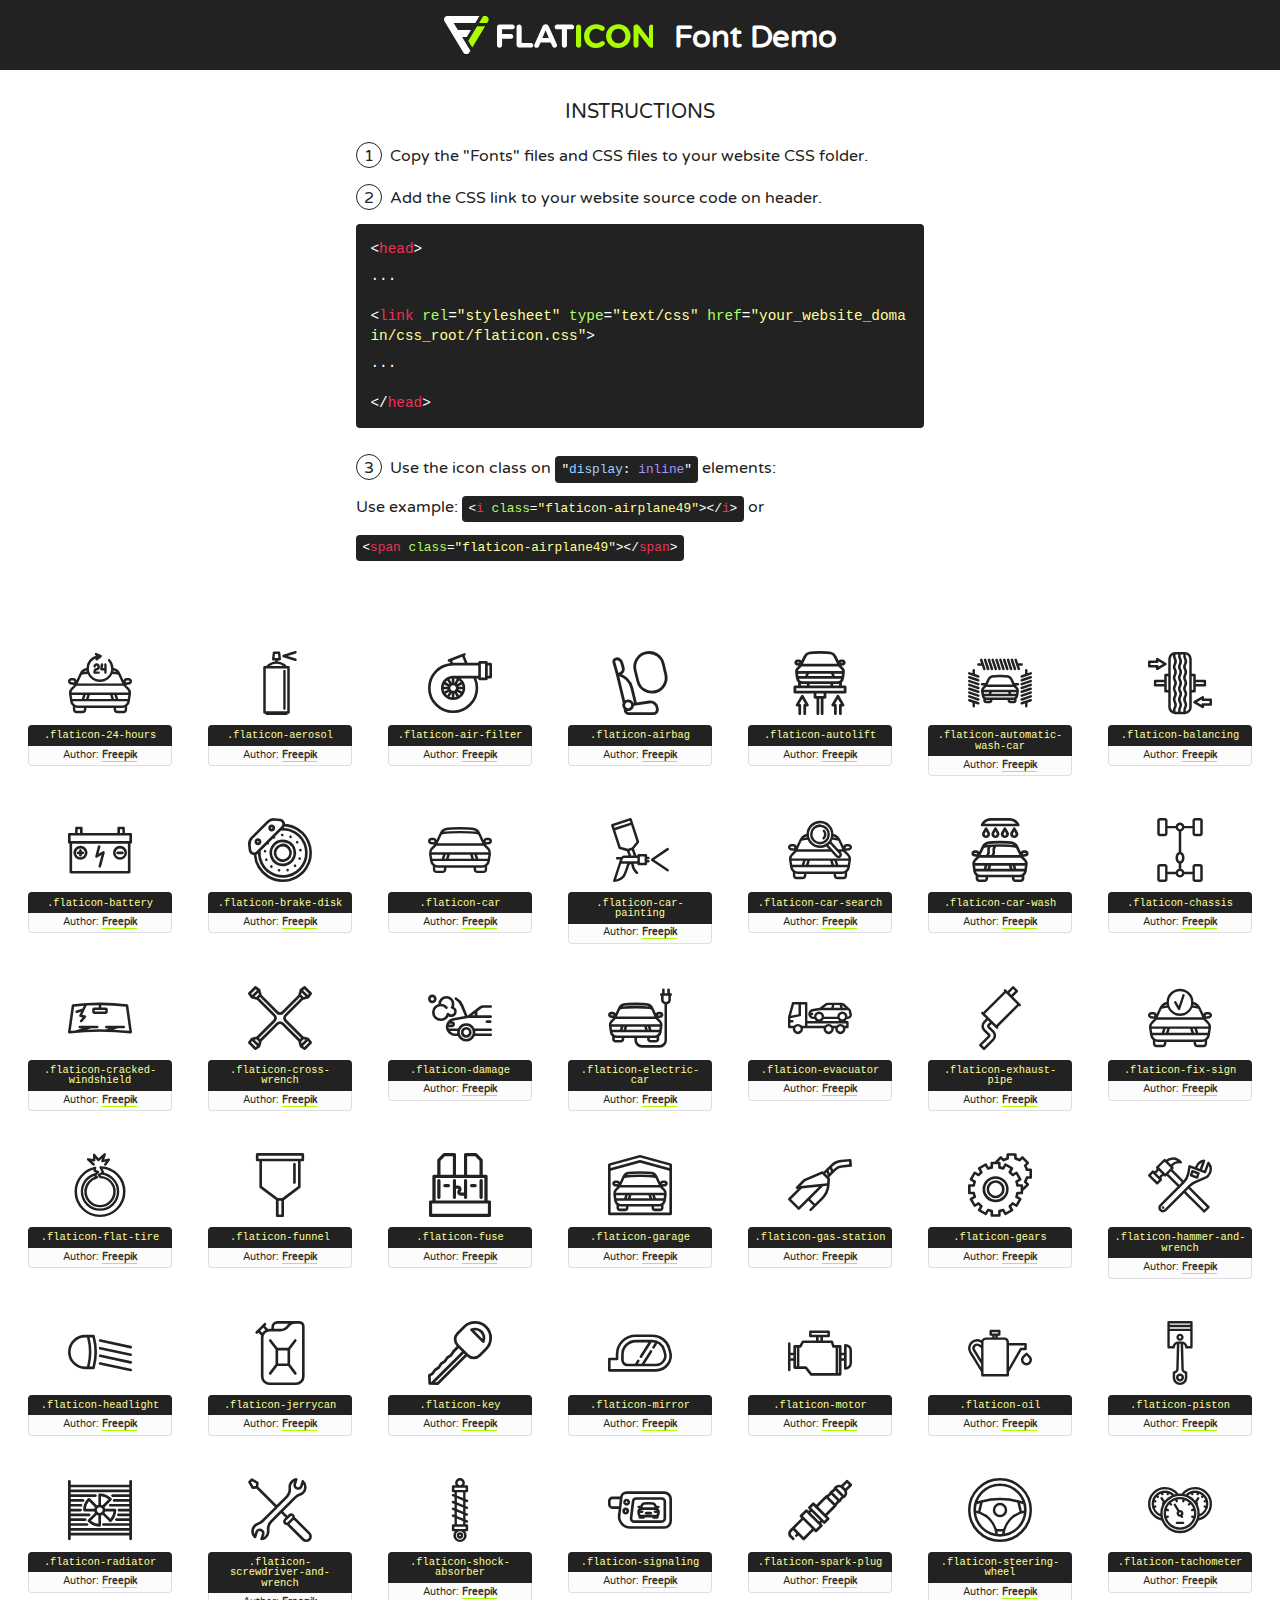
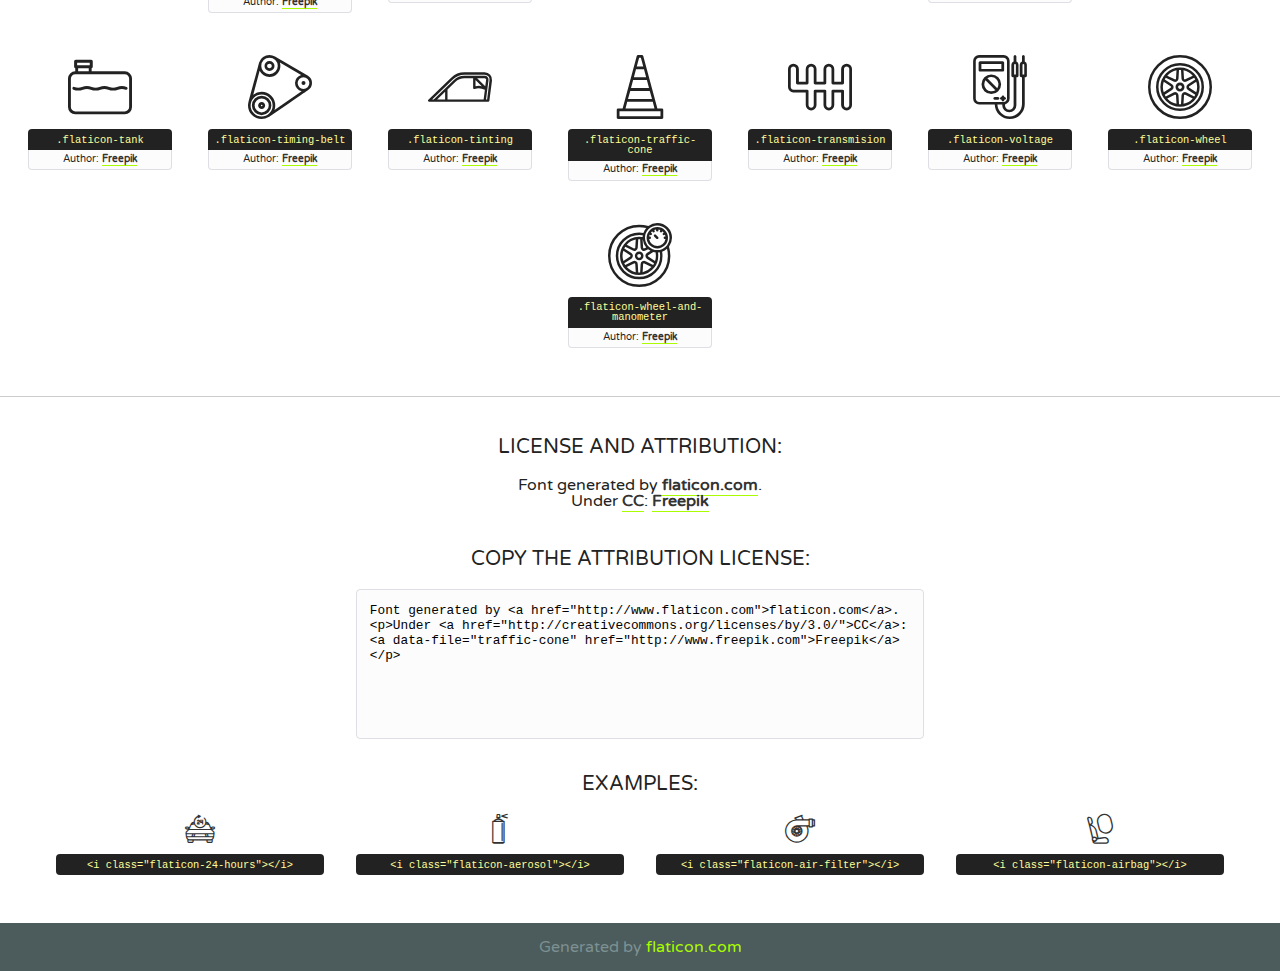
<file: src/main/resources/static/css/flaticon.html>
<!DOCTYPE html>
<!--
  Flaticon icon font: Flaticon
  Creation date: 22/06/2016 15:28
-->
<html>
<!DOCTYPE html>
<html>

<head>
    <title>Flaticon WebFont</title>
    <link href="http://fonts.googleapis.com/css?family=Varela+Round" rel="stylesheet" type="text/css" />
    <link rel="stylesheet" type="text/css" href="flaticon.css">
    <meta charset="UTF-8">
    <style>
    html, body, div, span, applet, object, iframe,
    h1, h2, h3, h4, h5, h6, p, blockquote, pre,
    a, abbr, acronym, address, big, cite, code,
    del, dfn, em, img, ins, kbd, q, s, samp,
    small, strike, strong, sub, sup, tt, var,
    b, u, i, center,
    dl, dt, dd, ol, ul, li,
    fieldset, form, label, legend,
    table, caption, tbody, tfoot, thead, tr, th, td,
    article, aside, canvas, details, embed, 
    figure, figcaption, footer, header, hgroup, 
    menu, nav, output, ruby, section, summary,
    time, mark, audio, video {
        margin: 0;
        padding: 0;
        border: 0;
        font-size: 100%;
        font: inherit;
        vertical-align: baseline;
    }
    /* HTML5 display-role reset for older browsers */
    article, aside, details, figcaption, figure, 
    footer, header, hgroup, menu, nav, section {
        display: block;
    }
    body {
        line-height: 1;
    }
    ol, ul {
        list-style: none;
    }
    blockquote, q {
        quotes: none;
    }
    blockquote:before, blockquote:after,
    q:before, q:after {
        content: '';
        content: none;
    }
    table {
        border-collapse: collapse;
        border-spacing: 0;
    }
    body {
        font-family: 'Varela Round', Helvetica, Arial, sans-serif;
        font-size: 16px;
        color: #222;
    }
    a {
        color: #333;
        border-bottom: 1px solid #a9fd00;
        font-weight: bold;
        text-decoration: none;
    }
    * {
        -moz-box-sizing: border-box;
        -webkit-box-sizing: border-box;
        box-sizing: border-box;
        margin: 0;
        padding: 0;
    }
    [class^="flaticon-"]:before, [class*=" flaticon-"]:before, [class^="flaticon-"]:after, [class*=" flaticon-"]:after {
        font-family: Flaticon;
        font-size: 30px;
        font-style: normal;
        margin-left: 20px;
        color: #333;
    }
    .wrapper {
        max-width: 600px;
        margin: auto;
        padding: 0 1em;
    }
    .title {
        font-size: 1.25em;
        text-align: center;
        margin-bottom: 1em;
        text-transform: uppercase;
    }
    header {
        text-align: center;
        background-color: #222;
        color: #fff;
        padding: 1em;
    }
    header .logo {
        width: 210px;
        height: 38px;
        display: inline-block;
        vertical-align: middle;
        margin-right: 1em;
        border: none;
    }
    header strong {
        font-size: 1.95em;
        font-weight: bold;
        vertical-align: middle;
        margin-top: 5px;
        display: inline-block;
    }
    .demo {
        margin: 2em auto;
        line-height: 1.25em;
    }
    .demo ul li {
        margin-bottom: 1em;
    }
    .demo ul li .num {
        color: #222;
        border-radius: 20px;
        display: inline-block;
        width: 26px;
        padding: 3px;
        height: 26px;
        text-align: center;
        margin-right: 0.5em;
        border: 1px solid #222;
    }
    .demo ul li code {
        background-color: #222;
        border-radius: 4px;
        padding: 0.25em 0.5em;
        display: inline-block;
        color: #fff;
        font-family: Consolas,Monaco,Lucida Console,Liberation Mono,DejaVu Sans Mono,Bitstream Vera Sans Mono,Courier New, monospace;
        font-weight: lighter;
        margin-top: 1em;
        font-size: 0.8em;
        word-break: break-all;
    }
    .demo ul li code.big {
        padding: 1em;
        font-size: 0.9em;
    }
    .demo ul li code .red {
        color: #EF3159;
    }
    .demo ul li code .green {
        color: #ACFF65;
    }
    .demo ul li code .yellow {
        color: #FFFF99;
    }
    .demo ul li code .blue {
        color: #99D3FF;
    }
    .demo ul li code .purple {
        color: #A295FF;
    }
    .demo ul li code .dots {
        margin-top: 0.5em;
        display: block;
    }
    #glyphs {
        border-bottom: 1px solid #ccc;
        padding: 2em 0;
        text-align: center;
    }
    .glyph {
        display: inline-block;
        width: 9em;
        margin: 1em;
        text-align: center;
        vertical-align: top;
        background: #FFF;
    }
    .glyph .glyph-icon {
        padding: 10px;
        display: block;
        font-family:"Flaticon";
        font-size: 64px;
        line-height: 1;
    }
    .glyph .glyph-icon:before {
        font-size: 64px;
        color: #222;
        margin-left: 0;
    }
    .class-name {
        font-size: 0.65em;
        background-color: #222;
        color: #fff;
        border-radius: 4px 4px 0 0;
        padding: 0.5em;
        color: #FFFF99;
        font-family: Consolas,Monaco,Lucida Console,Liberation Mono,DejaVu Sans Mono,Bitstream Vera Sans Mono,Courier New, monospace;
    }
    .author-name {
        font-size: 0.6em;
        background-color: #fcfcfd;
        border: 1px solid #DEDEE4;
        border-top: 0;
        border-radius: 0 0 4px 4px;
        padding: 0.5em;
    }
    .class-name:last-child {
        font-size: 10px;
        color:#888;
    }
    .class-name:last-child a {
        font-size: 10px;
        color:#555;
    }
    .class-name:last-child a:hover {
        color:#a9fd00;
    }
    .glyph > input {
        display: block;
        width: 100px;
        margin: 5px auto;
        text-align: center;
        font-size: 12px;
        cursor: text;
    }
    .glyph > input.icon-input {
        font-family:"Flaticon";
        font-size: 16px;
        margin-bottom: 10px;
    }
    .attribution .title {
        margin-top: 2em;
    }
    .attribution textarea {
        background-color: #fcfcfd;
        padding: 1em;
        border: none;
        box-shadow: none;
        border: 1px solid #DEDEE4;
        border-radius: 4px;
        resize: none;
        width: 100%;
        height: 150px;
        font-size: 0.8em;
        font-family: Consolas,Monaco,Lucida Console,Liberation Mono,DejaVu Sans Mono,Bitstream Vera Sans Mono,Courier New, monospace;
        -webkit-appearance: none;
    }
    .iconsuse {
        margin: 2em auto;
        text-align: center;
        max-width: 1200px;
    }
    .iconsuse:after {
        content: '';
        display: table;
        clear: both;
    }
    .iconsuse .image {
        float: left;
        width: 25%;
        padding: 0 1em;
    }
    .iconsuse .image p {
        margin-bottom: 1em;
    }
    .iconsuse .image span {
        display: block;
        font-size: 0.65em;
        background-color: #222;
        color: #fff;
        border-radius: 4px;
        padding: 0.5em;
        color: #FFFF99;
        margin-top: 1em;
        font-family: Consolas,Monaco,Lucida Console,Liberation Mono,DejaVu Sans Mono,Bitstream Vera Sans Mono,Courier New, monospace;
    }
    #footer {
        text-align: center;
        background-color: #4C5B5C;
        color: #7c9192;
        padding: 1em;
    }
    #footer a {
        border: none;
        color: #a9fd00;
        font-weight: normal;
    }
    @media (max-width: 960px) {
        .iconsuse .image {
            width: 50%;
        }
    }
    @media (max-width: 560px) {
        .iconsuse .image {
            width: 100%;
        }
    }
    </style>
</head>

<body class="characters-off">

    <header>
        <a href="http://www.flaticon.com" target="_blank" class="logo">
            <svg version="1.1" xmlns="http://www.w3.org/2000/svg" xmlns:xlink="http://www.w3.org/1999/xlink" xmlns:a="http://ns.adobe.com/AdobeSVGViewerExtensions/3.0/" viewBox="0 0 560.875 102.036" enable-background="new 0 0 560.875 102.036" xml:space="preserve">
                <defs>
                </defs>
                <g>
                    <g class="letters">
                        <path fill="#ffffff" d="M141.596,29.675c0-3.777,2.985-6.767,6.764-6.767h34.438c3.426,0,6.15,2.728,6.15,6.15
                        c0,3.43-2.724,6.149-6.15,6.149h-27.674v13.091h23.719c3.429,0,6.151,2.724,6.151,6.15c0,3.43-2.723,6.149-6.151,6.149h-23.719
                        v17.574c0,3.773-2.986,6.761-6.764,6.761c-3.779,0-6.764-2.989-6.764-6.761V29.675z"></path>
                        <path fill="#ffffff" d="M193.844,29.149c0-3.781,2.985-6.767,6.764-6.767c3.776,0,6.763,2.985,6.763,6.767v42.957h25.039
                        c3.426,0,6.149,2.726,6.149,6.153c0,3.425-2.723,6.15-6.149,6.15h-31.802c-3.779,0-6.764-2.986-6.764-6.768V29.149z"></path>
                        <path fill="#ffffff" d="M241.891,75.71l21.438-48.407c1.492-3.341,4.215-5.357,7.906-5.357h0.792
                        c3.686,0,6.323,2.017,7.815,5.357l21.439,48.407c0.436,0.967,0.701,1.845,0.701,2.723c0,3.602-2.809,6.501-6.414,6.501
                        c-3.161,0-5.269-1.845-6.499-4.655l-4.132-9.661h-27.059l-4.301,10.102c-1.144,2.631-3.426,4.214-6.237,4.214
                        c-3.517,0-6.24-2.81-6.24-6.325C241.1,77.64,241.451,76.677,241.891,75.71z M279.932,58.666l-8.521-20.297l-8.526,20.297H279.932
                        z"></path>
                        <path fill="#ffffff" d="M314.864,35.387H301.86c-3.429,0-6.239-2.813-6.239-6.238c0-3.429,2.811-6.24,6.239-6.24h39.533
                        c3.426,0,6.237,2.811,6.237,6.24c0,3.425-2.811,6.238-6.237,6.238h-13.001v42.785c0,3.773-2.99,6.761-6.764,6.761
                        c-3.779,0-6.764-2.989-6.764-6.761V35.387z"></path>
                        <path fill="#A9FD00" d="M352.615,29.149c0-3.781,2.985-6.767,6.767-6.767c3.774,0,6.761,2.985,6.761,6.767v49.024
                        c0,3.773-2.987,6.761-6.761,6.761c-3.781,0-6.767-2.989-6.767-6.761V29.149z"></path>
                        <path fill="#A9FD00" d="M374.132,53.836v-0.179c0-17.481,13.178-31.801,32.065-31.801c9.22,0,15.459,2.458,20.557,6.238
                        c1.402,1.054,2.637,2.985,2.637,5.357c0,3.692-2.985,6.59-6.681,6.59c-1.845,0-3.071-0.702-4.044-1.319
                        c-3.776-2.813-7.729-4.393-12.562-4.393c-10.364,0-17.831,8.611-17.831,19.154v0.173c0,10.542,7.291,19.329,17.831,19.329
                        c5.715,0,9.492-1.756,13.359-4.834c1.049-0.874,2.458-1.491,4.039-1.491c3.429,0,6.325,2.813,6.325,6.236
                        c0,2.106-1.056,3.78-2.282,4.834c-5.539,4.834-12.036,7.733-21.878,7.733C387.572,85.464,374.132,71.493,374.132,53.836z"></path>
                        <path fill="#A9FD00" d="M433.009,53.836v-0.179c0-17.481,13.79-31.801,32.766-31.801c18.981,0,32.592,14.143,32.592,31.628v0.173
                        c0,17.483-13.785,31.807-32.769,31.807C446.625,85.464,433.009,71.32,433.009,53.836z M484.224,53.836v-0.179
                        c0-10.539-7.725-19.326-18.626-19.326c-10.893,0-18.449,8.611-18.449,19.154v0.173c0,10.542,7.73,19.329,18.626,19.329
                        C476.676,72.986,484.224,64.378,484.224,53.836z"></path>
                        <path fill="#A9FD00" d="M506.233,29.321c0-3.774,2.99-6.763,6.767-6.763h1.401c3.252,0,5.183,1.583,7.029,3.953l26.093,34.265
                        V29.059c0-3.692,2.99-6.677,6.681-6.677c3.683,0,6.671,2.985,6.671,6.677v48.934c0,3.78-2.987,6.765-6.764,6.765h-0.436
                        c-3.257,0-5.188-1.581-7.034-3.953l-27.056-35.492v32.944c0,3.687-2.985,6.676-6.678,6.676c-3.683,0-6.673-2.989-6.673-6.676
                        V29.321z"></path>
                    </g>
                    <g class="insignia">
                        <path fill="#ffffff" d="M48.372,56.137h12.517l11.156-18.537H37.186L25.688,18.539h57.825L94.668,0H9.271
                        C5.925,0,2.842,1.801,1.198,4.716c-1.644,2.907-1.593,6.482,0.134,9.343l50.38,83.501c1.678,2.781,4.689,4.476,7.938,4.476
                        c3.246,0,6.257-1.695,7.935-4.476l2.898-4.804L48.372,56.137z"></path>
                        <g class="i">
                            <path fill="#A9FD00" d="M93.575,18.539h0.031v0.004l21.652,0.004l2.705-4.488c1.727-2.861,1.778-6.436,0.133-9.343
                            C116.454,1.801,113.371,0,110.026,0h-5.294L93.575,18.539z"></path>
                            <polygon fill="#A9FD00" points="88.291,27.356 64.725,66.486 75.519,84.404 109.942,27.356"></polygon>
                        </g>
                    </g>
                </g>
            </svg>
        </a>
        <strong>Font Demo</strong>
    </header>


    <section class="demo wrapper">

        <p class="title">Instructions</p>

        <ul>
            <li>
                <span class="num">1</span>Copy the "Fonts" files and CSS files to your website CSS folder.
            </li>
            <li>
                <span class="num">2</span>Add the CSS link to your website source code on header.
                <code class="big">
                    &lt;<span class="red">head</span>&gt;
                    <br/><span class="dots">...</span>
                    <br/>&lt;<span class="red">link</span> <span class="green">rel</span>=<span class="yellow">"stylesheet"</span> <span class="green">type</span>=<span class="yellow">"text/css"</span> <span class="green">href</span>=<span class="yellow">"your_website_domain/css_root/flaticon.css"</span>&gt;
                    <br/><span class="dots">...</span>
                    <br/>&lt;/<span class="red">head</span>&gt;
                </code>
            </li>

            <li>
                <p>
                    <span class="num">3</span>Use the icon class on <code>"<span class="blue">display</span>:<span class="purple"> inline</span>"</code> elements:
                    <br />
                    Use example: <code>&lt;<span class="red">i</span> <span class="green">class</span>=<span class="yellow">&quot;flaticon-airplane49&quot;</span>&gt;&lt;/<span class="red">i</span>&gt;</code> or <code>&lt;<span class="red">span</span> <span class="green">class</span>=<span class="yellow">&quot;flaticon-airplane49&quot;</span>&gt;&lt;/<span class="red">span</span>&gt;</code>
            </li>
        </ul>

    </section>




   <section id="glyphs">          
    
      
        <div class="glyph"><div class="glyph-icon flaticon-24-hours"></div>
            <div class="class-name">.flaticon-24-hours</div>
            <div class="author-name">Author: <a data-file="24-hours" href="http://www.freepik.com">Freepik</a> </div> 
        </div>        
        
        <div class="glyph"><div class="glyph-icon flaticon-aerosol"></div>
            <div class="class-name">.flaticon-aerosol</div>
            <div class="author-name">Author: <a data-file="aerosol" href="http://www.freepik.com">Freepik</a> </div> 
        </div>        
        
        <div class="glyph"><div class="glyph-icon flaticon-air-filter"></div>
            <div class="class-name">.flaticon-air-filter</div>
            <div class="author-name">Author: <a data-file="air-filter" href="http://www.freepik.com">Freepik</a> </div> 
        </div>        
        
        <div class="glyph"><div class="glyph-icon flaticon-airbag"></div>
            <div class="class-name">.flaticon-airbag</div>
            <div class="author-name">Author: <a data-file="airbag" href="http://www.freepik.com">Freepik</a> </div> 
        </div>        
        
        <div class="glyph"><div class="glyph-icon flaticon-autolift"></div>
            <div class="class-name">.flaticon-autolift</div>
            <div class="author-name">Author: <a data-file="autolift" href="http://www.freepik.com">Freepik</a> </div> 
        </div>        
        
        <div class="glyph"><div class="glyph-icon flaticon-automatic-wash-car"></div>
            <div class="class-name">.flaticon-automatic-wash-car</div>
            <div class="author-name">Author: <a data-file="automatic-wash-car" href="http://www.freepik.com">Freepik</a> </div> 
        </div>        
        
        <div class="glyph"><div class="glyph-icon flaticon-balancing"></div>
            <div class="class-name">.flaticon-balancing</div>
            <div class="author-name">Author: <a data-file="balancing" href="http://www.freepik.com">Freepik</a> </div> 
        </div>        
        
        <div class="glyph"><div class="glyph-icon flaticon-battery"></div>
            <div class="class-name">.flaticon-battery</div>
            <div class="author-name">Author: <a data-file="battery" href="http://www.freepik.com">Freepik</a> </div> 
        </div>        
        
        <div class="glyph"><div class="glyph-icon flaticon-brake-disk"></div>
            <div class="class-name">.flaticon-brake-disk</div>
            <div class="author-name">Author: <a data-file="brake-disk" href="http://www.freepik.com">Freepik</a> </div> 
        </div>        
        
        <div class="glyph"><div class="glyph-icon flaticon-car"></div>
            <div class="class-name">.flaticon-car</div>
            <div class="author-name">Author: <a data-file="car" href="http://www.freepik.com">Freepik</a> </div> 
        </div>        
        
        <div class="glyph"><div class="glyph-icon flaticon-car-painting"></div>
            <div class="class-name">.flaticon-car-painting</div>
            <div class="author-name">Author: <a data-file="car-painting" href="http://www.freepik.com">Freepik</a> </div> 
        </div>        
        
        <div class="glyph"><div class="glyph-icon flaticon-car-search"></div>
            <div class="class-name">.flaticon-car-search</div>
            <div class="author-name">Author: <a data-file="car-search" href="http://www.freepik.com">Freepik</a> </div> 
        </div>        
        
        <div class="glyph"><div class="glyph-icon flaticon-car-wash"></div>
            <div class="class-name">.flaticon-car-wash</div>
            <div class="author-name">Author: <a data-file="car-wash" href="http://www.freepik.com">Freepik</a> </div> 
        </div>        
        
        <div class="glyph"><div class="glyph-icon flaticon-chassis"></div>
            <div class="class-name">.flaticon-chassis</div>
            <div class="author-name">Author: <a data-file="chassis" href="http://www.freepik.com">Freepik</a> </div> 
        </div>        
        
        <div class="glyph"><div class="glyph-icon flaticon-cracked-windshield"></div>
            <div class="class-name">.flaticon-cracked-windshield</div>
            <div class="author-name">Author: <a data-file="cracked-windshield" href="http://www.freepik.com">Freepik</a> </div> 
        </div>        
        
        <div class="glyph"><div class="glyph-icon flaticon-cross-wrench"></div>
            <div class="class-name">.flaticon-cross-wrench</div>
            <div class="author-name">Author: <a data-file="cross-wrench" href="http://www.freepik.com">Freepik</a> </div> 
        </div>        
        
        <div class="glyph"><div class="glyph-icon flaticon-damage"></div>
            <div class="class-name">.flaticon-damage</div>
            <div class="author-name">Author: <a data-file="damage" href="http://www.freepik.com">Freepik</a> </div> 
        </div>        
        
        <div class="glyph"><div class="glyph-icon flaticon-electric-car"></div>
            <div class="class-name">.flaticon-electric-car</div>
            <div class="author-name">Author: <a data-file="electric-car" href="http://www.freepik.com">Freepik</a> </div> 
        </div>        
        
        <div class="glyph"><div class="glyph-icon flaticon-evacuator"></div>
            <div class="class-name">.flaticon-evacuator</div>
            <div class="author-name">Author: <a data-file="evacuator" href="http://www.freepik.com">Freepik</a> </div> 
        </div>        
        
        <div class="glyph"><div class="glyph-icon flaticon-exhaust-pipe"></div>
            <div class="class-name">.flaticon-exhaust-pipe</div>
            <div class="author-name">Author: <a data-file="exhaust-pipe" href="http://www.freepik.com">Freepik</a> </div> 
        </div>        
        
        <div class="glyph"><div class="glyph-icon flaticon-fix-sign"></div>
            <div class="class-name">.flaticon-fix-sign</div>
            <div class="author-name">Author: <a data-file="fix-sign" href="http://www.freepik.com">Freepik</a> </div> 
        </div>        
        
        <div class="glyph"><div class="glyph-icon flaticon-flat-tire"></div>
            <div class="class-name">.flaticon-flat-tire</div>
            <div class="author-name">Author: <a data-file="flat-tire" href="http://www.freepik.com">Freepik</a> </div> 
        </div>        
        
        <div class="glyph"><div class="glyph-icon flaticon-funnel"></div>
            <div class="class-name">.flaticon-funnel</div>
            <div class="author-name">Author: <a data-file="funnel" href="http://www.freepik.com">Freepik</a> </div> 
        </div>        
        
        <div class="glyph"><div class="glyph-icon flaticon-fuse"></div>
            <div class="class-name">.flaticon-fuse</div>
            <div class="author-name">Author: <a data-file="fuse" href="http://www.freepik.com">Freepik</a> </div> 
        </div>        
        
        <div class="glyph"><div class="glyph-icon flaticon-garage"></div>
            <div class="class-name">.flaticon-garage</div>
            <div class="author-name">Author: <a data-file="garage" href="http://www.freepik.com">Freepik</a> </div> 
        </div>        
        
        <div class="glyph"><div class="glyph-icon flaticon-gas-station"></div>
            <div class="class-name">.flaticon-gas-station</div>
            <div class="author-name">Author: <a data-file="gas-station" href="http://www.freepik.com">Freepik</a> </div> 
        </div>        
        
        <div class="glyph"><div class="glyph-icon flaticon-gears"></div>
            <div class="class-name">.flaticon-gears</div>
            <div class="author-name">Author: <a data-file="gears" href="http://www.freepik.com">Freepik</a> </div> 
        </div>        
        
        <div class="glyph"><div class="glyph-icon flaticon-hammer-and-wrench"></div>
            <div class="class-name">.flaticon-hammer-and-wrench</div>
            <div class="author-name">Author: <a data-file="hammer-and-wrench" href="http://www.freepik.com">Freepik</a> </div> 
        </div>        
        
        <div class="glyph"><div class="glyph-icon flaticon-headlight"></div>
            <div class="class-name">.flaticon-headlight</div>
            <div class="author-name">Author: <a data-file="headlight" href="http://www.freepik.com">Freepik</a> </div> 
        </div>        
        
        <div class="glyph"><div class="glyph-icon flaticon-jerrycan"></div>
            <div class="class-name">.flaticon-jerrycan</div>
            <div class="author-name">Author: <a data-file="jerrycan" href="http://www.freepik.com">Freepik</a> </div> 
        </div>        
        
        <div class="glyph"><div class="glyph-icon flaticon-key"></div>
            <div class="class-name">.flaticon-key</div>
            <div class="author-name">Author: <a data-file="key" href="http://www.freepik.com">Freepik</a> </div> 
        </div>        
        
        <div class="glyph"><div class="glyph-icon flaticon-mirror"></div>
            <div class="class-name">.flaticon-mirror</div>
            <div class="author-name">Author: <a data-file="mirror" href="http://www.freepik.com">Freepik</a> </div> 
        </div>        
        
        <div class="glyph"><div class="glyph-icon flaticon-motor"></div>
            <div class="class-name">.flaticon-motor</div>
            <div class="author-name">Author: <a data-file="motor" href="http://www.freepik.com">Freepik</a> </div> 
        </div>        
        
        <div class="glyph"><div class="glyph-icon flaticon-oil"></div>
            <div class="class-name">.flaticon-oil</div>
            <div class="author-name">Author: <a data-file="oil" href="http://www.freepik.com">Freepik</a> </div> 
        </div>        
        
        <div class="glyph"><div class="glyph-icon flaticon-piston"></div>
            <div class="class-name">.flaticon-piston</div>
            <div class="author-name">Author: <a data-file="piston" href="http://www.freepik.com">Freepik</a> </div> 
        </div>        
        
        <div class="glyph"><div class="glyph-icon flaticon-radiator"></div>
            <div class="class-name">.flaticon-radiator</div>
            <div class="author-name">Author: <a data-file="radiator" href="http://www.freepik.com">Freepik</a> </div> 
        </div>        
        
        <div class="glyph"><div class="glyph-icon flaticon-screwdriver-and-wrench"></div>
            <div class="class-name">.flaticon-screwdriver-and-wrench</div>
            <div class="author-name">Author: <a data-file="screwdriver-and-wrench" href="http://www.freepik.com">Freepik</a> </div> 
        </div>        
        
        <div class="glyph"><div class="glyph-icon flaticon-shock-absorber"></div>
            <div class="class-name">.flaticon-shock-absorber</div>
            <div class="author-name">Author: <a data-file="shock-absorber" href="http://www.freepik.com">Freepik</a> </div> 
        </div>        
        
        <div class="glyph"><div class="glyph-icon flaticon-signaling"></div>
            <div class="class-name">.flaticon-signaling</div>
            <div class="author-name">Author: <a data-file="signaling" href="http://www.freepik.com">Freepik</a> </div> 
        </div>        
        
        <div class="glyph"><div class="glyph-icon flaticon-spark-plug"></div>
            <div class="class-name">.flaticon-spark-plug</div>
            <div class="author-name">Author: <a data-file="spark-plug" href="http://www.freepik.com">Freepik</a> </div> 
        </div>        
        
        <div class="glyph"><div class="glyph-icon flaticon-steering-wheel"></div>
            <div class="class-name">.flaticon-steering-wheel</div>
            <div class="author-name">Author: <a data-file="steering-wheel" href="http://www.freepik.com">Freepik</a> </div> 
        </div>        
        
        <div class="glyph"><div class="glyph-icon flaticon-tachometer"></div>
            <div class="class-name">.flaticon-tachometer</div>
            <div class="author-name">Author: <a data-file="tachometer" href="http://www.freepik.com">Freepik</a> </div> 
        </div>        
        
        <div class="glyph"><div class="glyph-icon flaticon-tank"></div>
            <div class="class-name">.flaticon-tank</div>
            <div class="author-name">Author: <a data-file="tank" href="http://www.freepik.com">Freepik</a> </div> 
        </div>        
        
        <div class="glyph"><div class="glyph-icon flaticon-timing-belt"></div>
            <div class="class-name">.flaticon-timing-belt</div>
            <div class="author-name">Author: <a data-file="timing-belt" href="http://www.freepik.com">Freepik</a> </div> 
        </div>        
        
        <div class="glyph"><div class="glyph-icon flaticon-tinting"></div>
            <div class="class-name">.flaticon-tinting</div>
            <div class="author-name">Author: <a data-file="tinting" href="http://www.freepik.com">Freepik</a> </div> 
        </div>        
        
        <div class="glyph"><div class="glyph-icon flaticon-traffic-cone"></div>
            <div class="class-name">.flaticon-traffic-cone</div>
            <div class="author-name">Author: <a data-file="traffic-cone" href="http://www.freepik.com">Freepik</a> </div> 
        </div>        
        
        <div class="glyph"><div class="glyph-icon flaticon-transmision"></div>
            <div class="class-name">.flaticon-transmision</div>
            <div class="author-name">Author: <a data-file="transmision" href="http://www.freepik.com">Freepik</a> </div> 
        </div>        
        
        <div class="glyph"><div class="glyph-icon flaticon-voltage"></div>
            <div class="class-name">.flaticon-voltage</div>
            <div class="author-name">Author: <a data-file="voltage" href="http://www.freepik.com">Freepik</a> </div> 
        </div>        
        
        <div class="glyph"><div class="glyph-icon flaticon-wheel"></div>
            <div class="class-name">.flaticon-wheel</div>
            <div class="author-name">Author: <a data-file="wheel" href="http://www.freepik.com">Freepik</a> </div> 
        </div>        
        
        <div class="glyph"><div class="glyph-icon flaticon-wheel-and-manometer"></div>
            <div class="class-name">.flaticon-wheel-and-manometer</div>
            <div class="author-name">Author: <a data-file="wheel-and-manometer" href="http://www.freepik.com">Freepik</a> </div> 
        </div>        
        

    </section>



    <section class="attribution wrapper"   style="text-align:center;">

      <div class="title">License and attribution:</div><div class="attrDiv">Font generated by <a href="http://www.flaticon.com">flaticon.com</a>. <div><p>Under <a href="http://creativecommons.org/licenses/by/3.0/">CC</a>: <a data-file="traffic-cone" href="http://www.freepik.com">Freepik</a></p>  </div>
      </div>
      <div class="title">Copy the Attribution License:</div>

    <textarea onclick="this.focus();this.select();">Font generated by &lt;a href=&quot;http://www.flaticon.com&quot;&gt;flaticon.com&lt;/a&gt;. <p>Under <a href="http://creativecommons.org/licenses/by/3.0/">CC</a>: <a data-file="traffic-cone" href="http://www.freepik.com">Freepik</a></p>  
     </textarea>

    </section>

    <section class="iconsuse">

          <div class="title">Examples:</div>            
             
            <div class="image">
                <p>
                    <i class="glyph-icon flaticon-24-hours"></i> 
                    <span>&lt;i class=&quot;flaticon-24-hours&quot;&gt;&lt;/i&gt;</span>
                </p>
            </div>
            
            <div class="image">
                <p>
                    <i class="glyph-icon flaticon-aerosol"></i> 
                    <span>&lt;i class=&quot;flaticon-aerosol&quot;&gt;&lt;/i&gt;</span>
                </p>
            </div>
            
            <div class="image">
                <p>
                    <i class="glyph-icon flaticon-air-filter"></i> 
                    <span>&lt;i class=&quot;flaticon-air-filter&quot;&gt;&lt;/i&gt;</span>
                </p>
            </div>
            
            <div class="image">
                <p>
                    <i class="glyph-icon flaticon-airbag"></i> 
                    <span>&lt;i class=&quot;flaticon-airbag&quot;&gt;&lt;/i&gt;</span>
                </p>
            </div>
                       
        </div>
                            
    </section>

<div id="footer">
    <div>Generated by <a href="http://www.flaticon.com">flaticon.com</a>
    </div>
</div>



</body>
</html>
</file>
<file: src/main/resources/static/css/flaticon.css>
/*
  	Flaticon icon font: Flaticon
  	Creation date: 22/06/2016 15:28
  	*/

@font-face {
  font-family: "Flaticon";
  src: url("./Flaticon.eot");
  src: url("./Flaticon.eot?#iefix") format("embedded-opentype"),
       url("./Flaticon.woff") format("woff"),
       url("./Flaticon.ttf") format("truetype"),
       url("./Flaticon.svg#Flaticon") format("svg");
  font-weight: normal;
  font-style: normal;
}

@media screen and (-webkit-min-device-pixel-ratio:0) {
  @font-face {
    font-family: "Flaticon";
    src: url("./Flaticon.svg#Flaticon") format("svg");
  }
}

[class^="flaticon-"]:before, [class*=" flaticon-"]:before,
[class^="flaticon-"]:after, [class*=" flaticon-"]:after {   
  font-family: Flaticon;
        font-size: 20px;
font-style: normal;
margin-left: 20px;
}

.flaticon-24-hours:before { content: "\f100"; }
.flaticon-aerosol:before { content: "\f101"; }
.flaticon-air-filter:before { content: "\f102"; }
.flaticon-airbag:before { content: "\f103"; }
.flaticon-autolift:before { content: "\f104"; }
.flaticon-automatic-wash-car:before { content: "\f105"; }
.flaticon-balancing:before { content: "\f106"; }
.flaticon-battery:before { content: "\f107"; }
.flaticon-brake-disk:before { content: "\f108"; }
.flaticon-car:before { content: "\f109"; }
.flaticon-car-painting:before { content: "\f10a"; }
.flaticon-car-search:before { content: "\f10b"; }
.flaticon-car-wash:before { content: "\f10c"; }
.flaticon-chassis:before { content: "\f10d"; }
.flaticon-cracked-windshield:before { content: "\f10e"; }
.flaticon-cross-wrench:before { content: "\f10f"; }
.flaticon-damage:before { content: "\f110"; }
.flaticon-electric-car:before { content: "\f111"; }
.flaticon-evacuator:before { content: "\f112"; }
.flaticon-exhaust-pipe:before { content: "\f113"; }
.flaticon-fix-sign:before { content: "\f114"; }
.flaticon-flat-tire:before { content: "\f115"; }
.flaticon-funnel:before { content: "\f116"; }
.flaticon-fuse:before { content: "\f117"; }
.flaticon-garage:before { content: "\f118"; }
.flaticon-gas-station:before { content: "\f119"; }
.flaticon-gears:before { content: "\f11a"; }
.flaticon-hammer-and-wrench:before { content: "\f11b"; }
.flaticon-headlight:before { content: "\f11c"; }
.flaticon-jerrycan:before { content: "\f11d"; }
.flaticon-key:before { content: "\f11e"; }
.flaticon-mirror:before { content: "\f11f"; }
.flaticon-motor:before { content: "\f120"; }
.flaticon-oil:before { content: "\f121"; }
.flaticon-piston:before { content: "\f122"; }
.flaticon-radiator:before { content: "\f123"; }
.flaticon-screwdriver-and-wrench:before { content: "\f124"; }
.flaticon-shock-absorber:before { content: "\f125"; }
.flaticon-signaling:before { content: "\f126"; }
.flaticon-spark-plug:before { content: "\f127"; }
.flaticon-steering-wheel:before { content: "\f128"; }
.flaticon-tachometer:before { content: "\f129"; }
.flaticon-tank:before { content: "\f12a"; }
.flaticon-timing-belt:before { content: "\f12b"; }
.flaticon-tinting:before { content: "\f12c"; }
.flaticon-traffic-cone:before { content: "\f12d"; }
.flaticon-transmision:before { content: "\f12e"; }
.flaticon-voltage:before { content: "\f12f"; }
.flaticon-wheel:before { content: "\f130"; }
.flaticon-wheel-and-manometer:before { content: "\f131"; }
</file>
